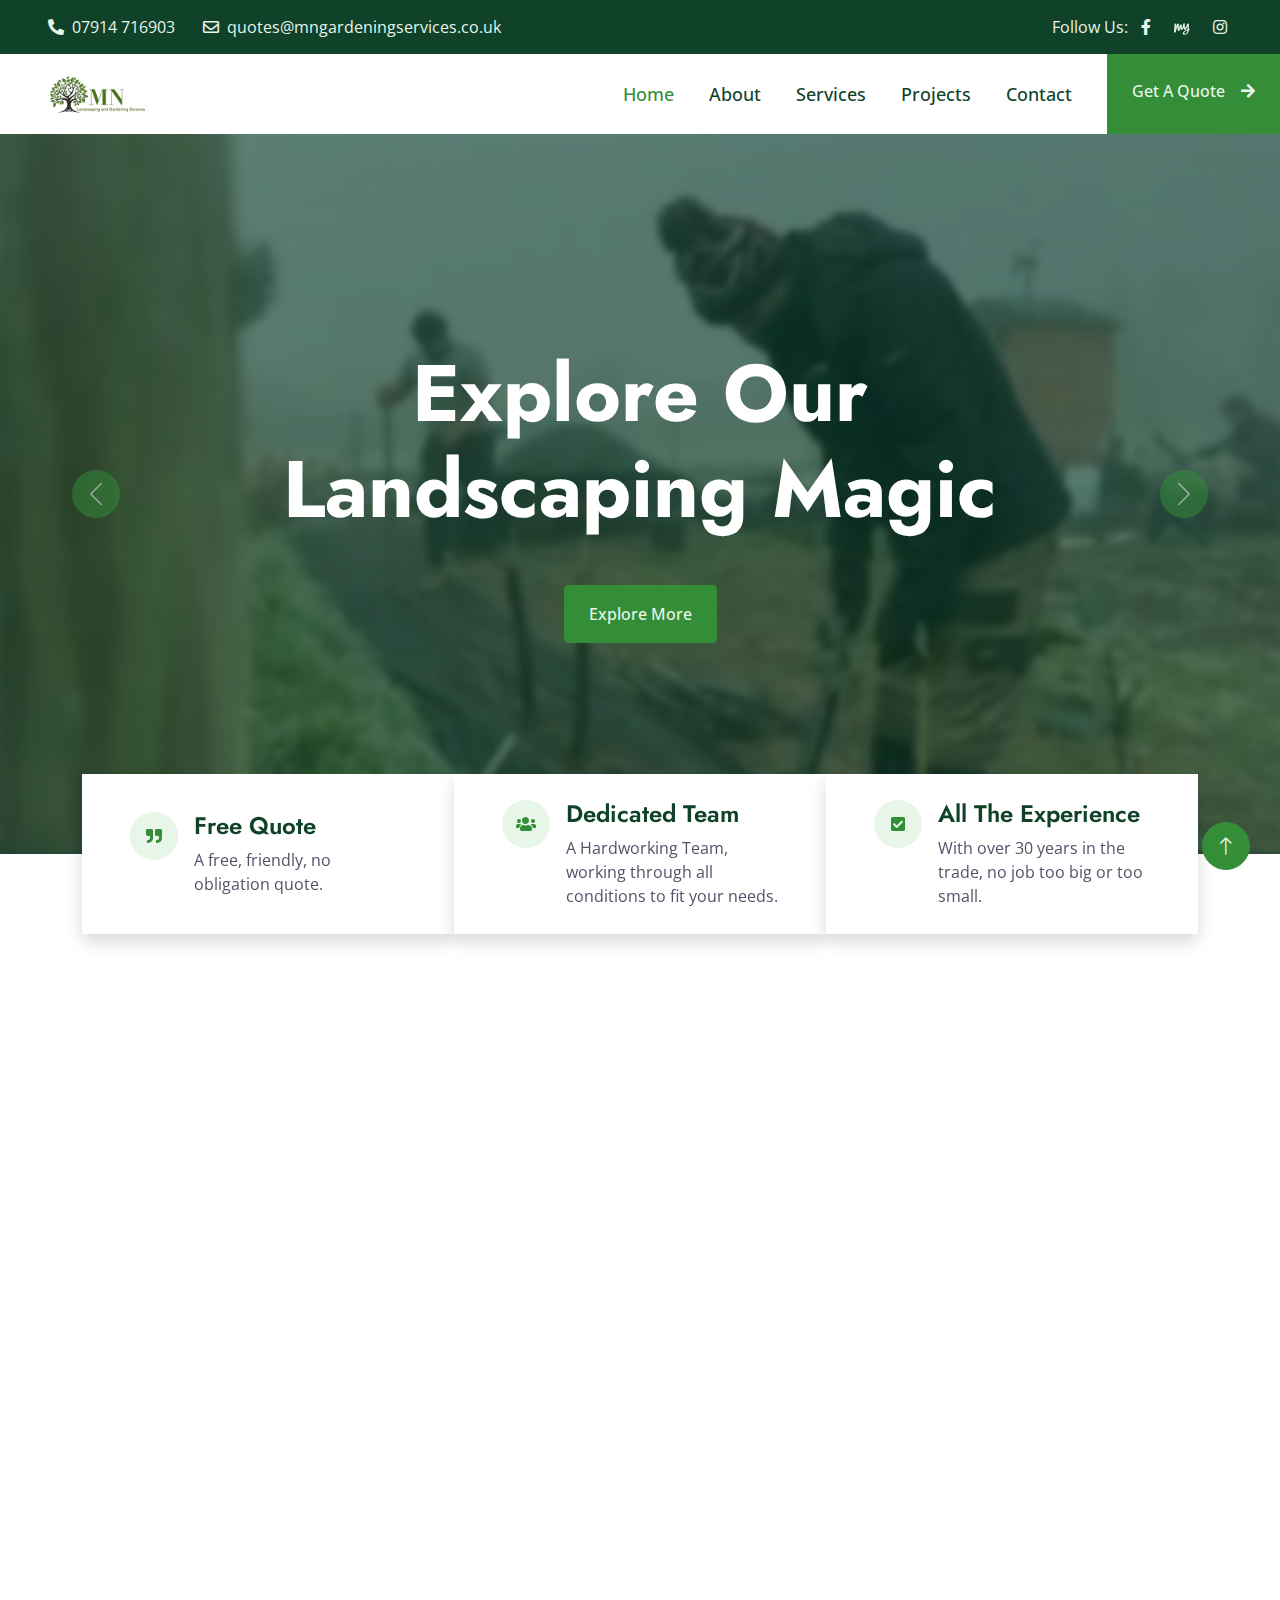
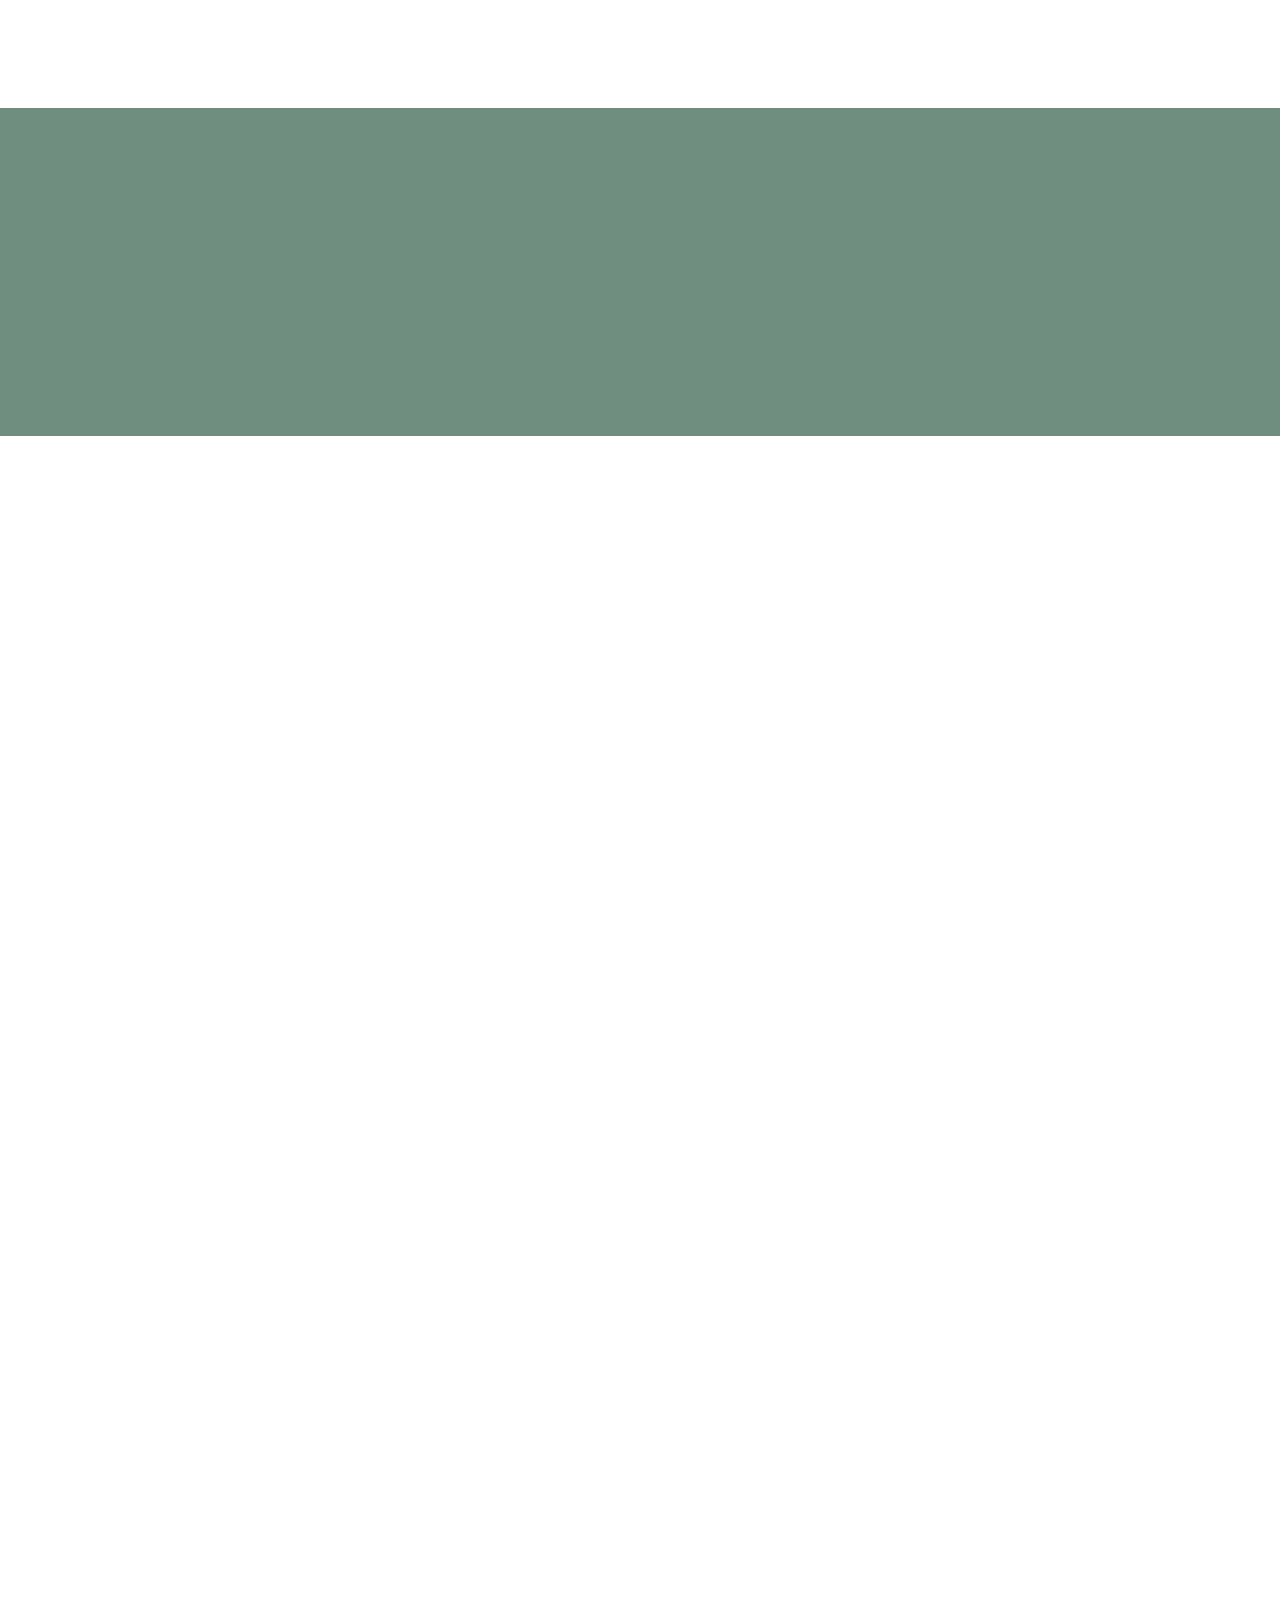
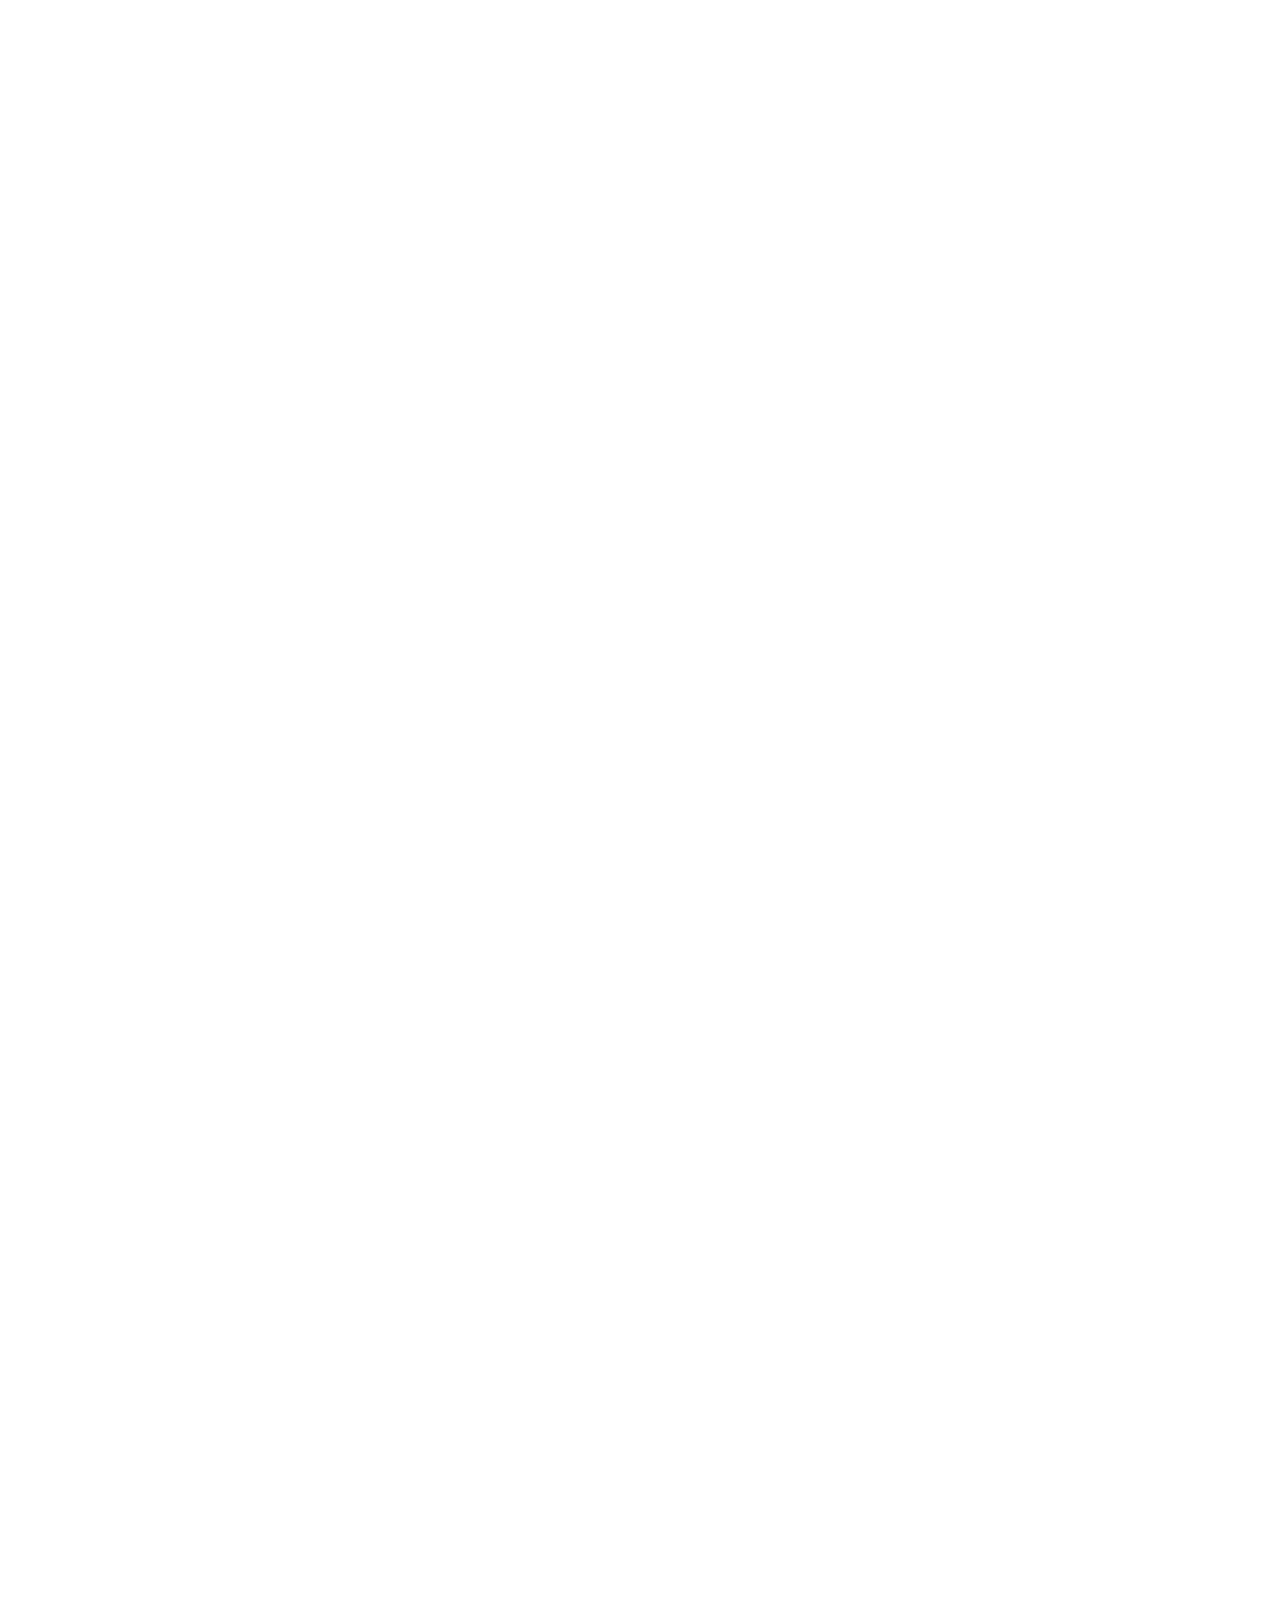
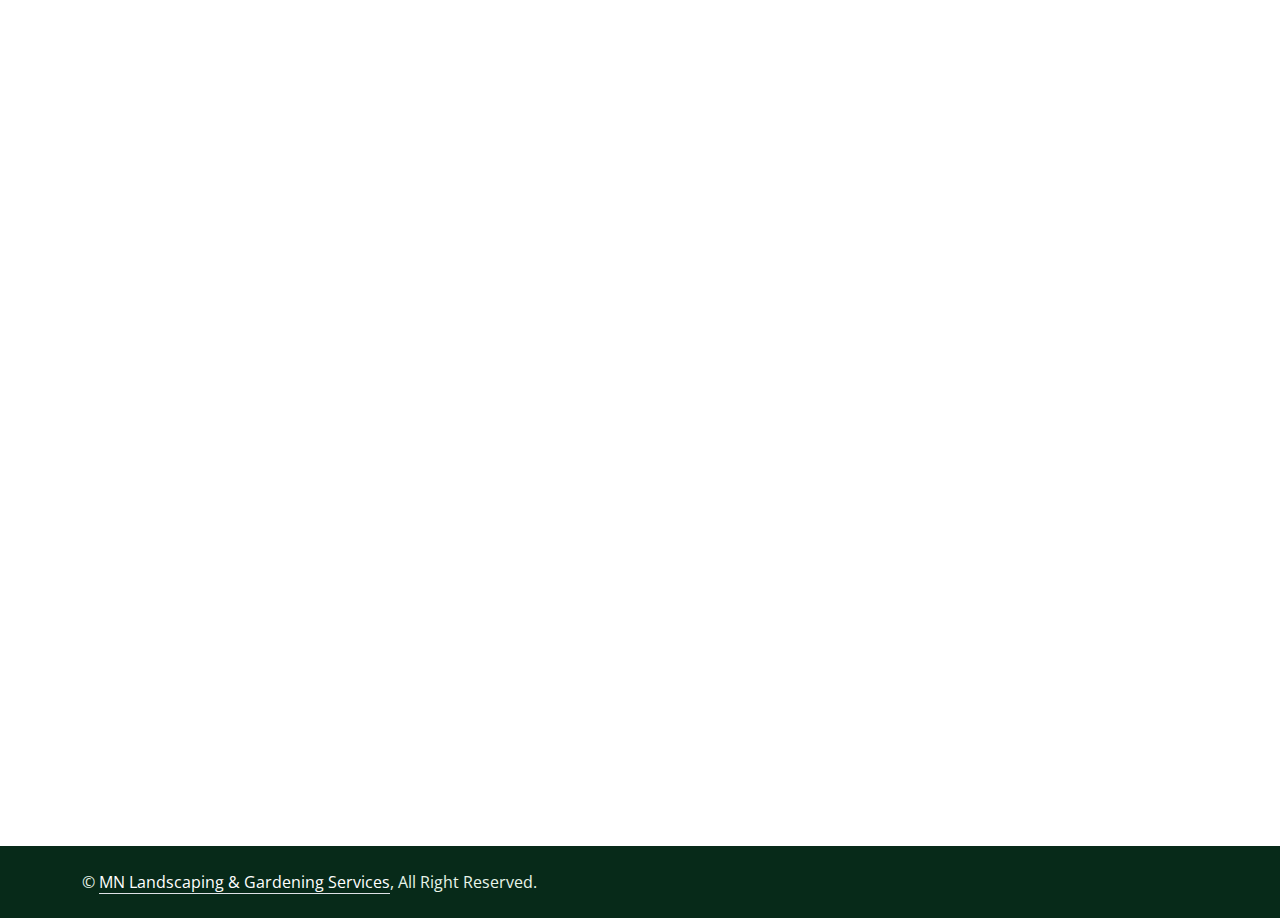
<file: index.html>
<!DOCTYPE html>
<html lang="en">

<head>
    <meta charset="utf-8">
    <title>MN Gardening</title>
    <meta content="width=device-width, initial-scale=1.0" name="viewport">
    <meta content="" name="keywords">
    <meta content="" name="description">

    <!-- Favicon -->
    <link href="img/favicon.ico" rel="icon">

    <!-- Google Web Fonts -->
    <link rel="preconnect" href="https://fonts.googleapis.com">
    <link rel="preconnect" href="https://fonts.gstatic.com" crossorigin>
    <link href="https://fonts.googleapis.com/css2?family=Jost:wght@500;600;700&family=Open+Sans:wght@400;500&display=swap" rel="stylesheet">  

    <!-- Icon Font Stylesheet -->
    <link href="https://cdnjs.cloudflare.com/ajax/libs/font-awesome/5.10.0/css/all.min.css" rel="stylesheet">
    <link href="https://cdn.jsdelivr.net/npm/bootstrap-icons@1.4.1/font/bootstrap-icons.css" rel="stylesheet">

    <!-- Libraries Stylesheet -->
    <link href="lib/animate/animate.min.css" rel="stylesheet">
    <link href="lib/owlcarousel/assets/owl.carousel.min.css" rel="stylesheet">
    <link href="lib/lightbox/css/lightbox.min.css" rel="stylesheet">

    <!-- Customized Bootstrap Stylesheet -->
    <link href="css/bootstrap.min.css" rel="stylesheet">

    <!-- Template Stylesheet -->
    <link href="css/style.css" rel="stylesheet">
</head>

<body>
    <!-- Spinner Start -->
    <div id="spinner" class="show bg-white position-fixed translate-middle w-100 vh-100 top-50 start-50 d-flex align-items-center justify-content-center">
        <div class="spinner-border text-primary" role="status" style="width: 3rem; height: 3rem;"></div>
    </div>
    <!-- Spinner End -->


    <!-- Topbar Start -->
    <div class="container-fluid bg-dark text-light px-0 py-2">
        <div class="row gx-0 d-none d-lg-flex">
            <div class="col-lg-7 px-5 text-start">
                <div class="h-100 d-inline-flex align-items-center me-4">
                    <span class="fa fa-phone-alt me-2"></span>
                    <span>07914 716903</span>
                </div>
                <div class="h-100 d-inline-flex align-items-center">
                    <span class="far fa-envelope me-2"></span>
                    <span>quotes@mngardeningservices.co.uk</span>
                </div>
            </div>
            <div class="col-lg-5 px-5 text-end">
                <div class="h-100 d-inline-flex align-items-center mx-n2">
                    <span>Follow Us:</span>
                    <a class="btn btn-link text-light" href="https://www.facebook.com/profile.php?id=100090600534468"><i class="fab fa-facebook-f"></i></a>
                    <a class="custombtn" href="https://www.mybuilder.com/profile/view/mn_landscaping_and_gardening_services"><img src="img/icon/mybuilder.png" ></a>
                    <a class="btn btn-link text-light" href="https://www.instagram.com/mn_landscapinggardening?igsh=aWc1aXcyc3dtcWZ4"><i class="fab fa-instagram"></i></a>
                </div>
            </div>
        </div>
    </div>
    <!-- Topbar End -->


    <!-- Navbar Start -->
    <nav class="navbar navbar-expand-lg bg-white navbar-light sticky-top p-0">
        <a href="index.html" class="navbar-brand d-flex align-items-center px-4 px-lg-5">
            <img class="navbar-logo" src="img/mnwebmain.jpg" alt="Image">
        </a>
        <button type="button" class="navbar-toggler me-4" data-bs-toggle="collapse" data-bs-target="#navbarCollapse">
            <span class="navbar-toggler-icon"></span>
        </button>
        <div class="collapse navbar-collapse" id="navbarCollapse">
            <div class="navbar-nav ms-auto p-4 p-lg-0">
                <a href="index.html" class="nav-item nav-link active">Home</a>
                <a href="about.html" class="nav-item nav-link">About</a>
                <a href="service.html" class="nav-item nav-link">Services</a>
                <a href="project.html" class="nav-item nav-link">Projects</a>
                <a href="contact.html" class="nav-item nav-link">Contact</a>
            </div>
            <a href="" class="btn btn-primary py-4 px-lg-4 rounded-0 d-none d-lg-block">Get A Quote<i class="fa fa-arrow-right ms-3"></i></a>
        </div>
    </nav>
    <!-- Navbar End -->


    <!-- Carousel Start -->
    <div class="container-fluid p-0 wow fadeIn" data-wow-delay="0.1s">
        <div id="header-carousel" class="carousel slide" data-bs-ride="carousel">
            <div class="carousel-inner">
                <div class="carousel-item active">
                    <img class="w-100" src="img/magicwork.jpg" alt="Image">
                    <div class="carousel-caption">
                        <div class="container">
                            <div class="row justify-content-center">
                                <div class="col-lg-8">
                                    <h1 class="display-1 text-white mb-5 animated slideInDown">Explore Our Landscaping Magic</h1>
                                    <a href="" class="btn btn-primary py-sm-3 px-sm-4">Explore More</a>
                                </div>
                            </div>
                        </div>
                    </div>
                </div>
                <div class="carousel-item">
                    <img class="w-100" src="img/tothelastdetail.jpg" alt="Image">
                    <div class="carousel-caption">
                        <div class="container">
                            <div class="row justify-content-center">
                                <div class="col-lg-7">
                                    <h1 class="display-1 text-white mb-5 animated slideInDown">Transform Your Outdoor Space Today</h1>
                                    <a href="" class="btn btn-primary py-sm-3 px-sm-4">Explore More</a>
                                </div>
                            </div>
                        </div>
                    </div>
                </div>
            </div>
            <button class="carousel-control-prev" type="button" data-bs-target="#header-carousel"
                data-bs-slide="prev">
                <span class="carousel-control-prev-icon" aria-hidden="true"></span>
                <span class="visually-hidden">Previous</span>
            </button>
            <button class="carousel-control-next" type="button" data-bs-target="#header-carousel"
                data-bs-slide="next">
                <span class="carousel-control-next-icon" aria-hidden="true"></span>
                <span class="visually-hidden">Next</span>
            </button>
        </div>
    </div>
    <!-- Carousel End -->


    <!-- Top Feature Start -->
    <div class="container-fluid top-feature py-5 pt-lg-0">
        <div class="container py-5 pt-lg-0">
            <div class="row gx-0">
                <div class="col-lg-4 wow fadeIn" data-wow-delay="0.1s">
                    <div class="bg-white shadow d-flex align-items-center h-100 px-5" style="min-height: 160px;">
                        <div class="d-flex">
                            <div class="flex-shrink-0 btn-lg-square rounded-circle bg-light">
                                <i class="fa fa-quote-right text-primary"></i>
                            </div>
                            <div class="ps-3">
                                <h4>Free Quote</h4>
                                <span>A free, friendly, no obligation quote.</span>
                            </div>
                        </div>
                    </div>
                </div>
                <div class="col-lg-4 wow fadeIn" data-wow-delay="0.3s">
                    <div class="bg-white shadow d-flex align-items-center h-100 px-5" style="min-height: 160px;">
                        <div class="d-flex">
                            <div class="flex-shrink-0 btn-lg-square rounded-circle bg-light">
                                <i class="fa fa-users text-primary"></i>
                            </div>
                            <div class="ps-3">
                                <h4>Dedicated Team</h4>
                                <span>A Hardworking Team, working through all conditions to fit your needs.</span>
                            </div>
                        </div>
                    </div>
                </div>
                <div class="col-lg-4 wow fadeIn" data-wow-delay="0.5s">
                    <div class="bg-white shadow d-flex align-items-center h-100 px-5" style="min-height: 160px;">
                        <div class="d-flex">
                            <div class="flex-shrink-0 btn-lg-square rounded-circle bg-light">
                                <i class="fa fa-check-square text-primary"></i>
                            </div>
                            <div class="ps-3">
                                <h4>All The Experience</h4>
                                <span>With over 30 years in the trade, no job too big or too small.</span>
                            </div>
                        </div>
                    </div>
                </div>
            </div>
        </div>
    </div>
    <!-- Top Feature End -->


    <!-- About Start -->
    <div class="container-xxl py-5">
        <div class="container">
            <div class="row g-5 align-items-end">
                <div class="col-lg-3 col-md-5 wow fadeInUp" data-wow-delay="0.1s">
                    <img class="img-fluid rounded" data-wow-delay="0.1s" src="img/sheep.jpg">
                </div>
                <div class="col-lg-6 col-md-7 wow fadeInUp" data-wow-delay="0.3s">
                    <h1 class="display-1 text-primary mb-0">30</h1>
                    <p class="text-primary mb-4">Years of Experience</p>
                    <h1 class="display-5 mb-4">Cultivating Garden Excellence</h1>
                    <p class="mb-4">We boast three decades of unparalleled experience in curating breathtaking garden landscapes. Our dedication to excellence is unmatched as we specialize in transforming outdoor spaces into captivating masterpieces.</p>
                    <a class="btn btn-primary py-3 px-4" href="">Explore More</a>
                </div>
                <div class="col-lg-3 col-md-12 wow fadeInUp" data-wow-delay="0.5s">
                    <div class="row g-5">
                        <div class="col-12 col-sm-6 col-lg-12">
                            <div class="border-start ps-4">
                                <i class="fa fa-plus-square fa-3x text-primary mb-3"></i>
                                <h4 class="mb-3">Quality Work</h4>
                                <span>Our commitment to excellence ensures that all work is completed to the highest standards, guaranteeing utmost customer satisfaction.</span>
                            </div>
                        </div>
                        <div class="col-12 col-sm-6 col-lg-12">
                            <div class="border-start ps-4">
                                <i class="fa fa-plus-square fa-3x text-primary mb-3"></i>
                                <h4 class="mb-3">Guaranteed Services</h4>
                                <span>Come rain or shine, our guaranteed services always deliver excellence, regardless of the conditions.</span>
                            </div>
                        </div>
                    </div>
                </div>
            </div>
        </div>
    </div>
    <!-- About End -->


    <!-- Facts Start -->
    <div class="container-fluid facts my-5 py-5" data-parallax="scroll" data-image-src="img/gardenschanged.jpg">
        <div class="container py-5">
            <div class="row g-5">
                <div class="col-sm-6 col-lg-3 text-center wow fadeIn" data-wow-delay="0.1s">
                    <h1 class="display-4 text-white" data-toggle="counter-up">138</h1>
                    <span class="fs-5 fw-semi-bold text-light">Happy Clients</span>
                </div>
                <div class="col-sm-6 col-lg-3 text-center wow fadeIn" data-wow-delay="0.3s">
                    <h1 class="display-4 text-white" data-toggle="counter-up">138</h1>
                    <span class="fs-5 fw-semi-bold text-light">Projects Successfully Completed</span>
                </div>
                <div class="col-sm-6 col-lg-3 text-center wow fadeIn" data-wow-delay="0.5s">
                    <h1 class="display-4 text-white" data-toggle="counter-up">138</h1>
                    <span class="fs-5 fw-semi-bold text-light">Remarkable Milestones Attained</span>
                </div>
                <div class="col-sm-6 col-lg-3 text-center wow fadeIn" data-wow-delay="0.7s">
                    <h1 class="display-4 text-white" data-toggle="counter-up">138</h1>
                    <span class="fs-5 fw-semi-bold text-light">Smiles Inspired</span>
                </div>
            </div>
        </div>
    </div>
    <!-- Facts End -->


    <!-- Features Start -->
    <div class="container-xxl py-5">
        <div class="container">
            <div class="row g-5 align-items-center">
                <div class="col-lg-6 wow fadeInUp" data-wow-delay="0.1s">
                    <p class="fs-5 fw-bold text-primary">Why Choose Us?</p>
                    <h1 class="display-5 mb-4">Here's Why!</h1>
                    <p class="mb-4">Behind every successful project is a team of passionate individuals dedicated to bringing your vision to life. With expertise, creativity, and unwavering commitment, our team is here to make your dreams a reality.</p>
                    <a class="btn btn-primary py-3 px-4" href="">Explore More</a>
                </div>
                <div class="col-lg-6">
                    <div class="row g-4 align-items-center">
                        <div class="col-md-6">
                            <div class="row g-4">
                                <div class="col-12 wow fadeIn" data-wow-delay="0.3s">
                                    <div class="text-center rounded py-5 px-4" style="box-shadow: 0 0 45px rgba(0,0,0,.08);">
                                        <div class="btn-square bg-light rounded-circle mx-auto mb-4" style="width: 90px; height: 90px;">
                                            <i class="fa fa-check fa-3x text-primary"></i>
                                        </div>
                                        <h4 class="mb-0">100% Satisfaction</h4>
                                    </div>
                                </div>
                                <div class="col-12 wow fadeIn" data-wow-delay="0.5s">
                                    <div class="text-center rounded py-5 px-4" style="box-shadow: 0 0 45px rgba(0,0,0,.08);">
                                        <div class="btn-square bg-light rounded-circle mx-auto mb-4" style="width: 90px; height: 90px;">
                                            <i class="fa fa-users fa-3x text-primary"></i>
                                        </div>
                                        <h4 class="mb-0">Dedicated Team</h4>
                                    </div>
                                </div>
                            </div>
                        </div>
                        <div class="col-md-6 wow fadeIn" data-wow-delay="0.7s">
                            <div class="text-center rounded py-5 px-4" style="box-shadow: 0 0 45px rgba(0,0,0,.08);">
                                <div class="btn-square bg-light rounded-circle mx-auto mb-4" style="width: 90px; height: 90px;">
                                    <i class="fa fa-tools fa-3x text-primary"></i>
                                </div>
                                <h4 class="mb-0">Modern Equipment</h4>
                            </div>
                        </div>
                    </div>
                </div>
            </div>
        </div>
    </div>
    <!-- Features End -->


    <!-- Service Start -->
    <div class="container-xxl py-5">
        <div class="container">
            <div class="text-center mx-auto wow fadeInUp" data-wow-delay="0.1s" style="max-width: 500px;">
                <p class="fs-5 fw-bold text-primary">Our Services</p>
                <h1 class="display-5 mb-5">What We Can Offer To You</h1>
            </div>
            <div class="row g-4">
                <div class="col-lg-4 col-md-6 wow fadeInUp" data-wow-delay="0.1s">
                    <div class="service-item rounded d-flex h-100">
                        <div class="service-img rounded">
                            <img class="img-fluid" src="img/landscaping.jpg" alt="">
                        </div>
                        <div class="service-text rounded p-5">
                            <div class="btn-square rounded-circle mx-auto mb-3">
                                <img class="img-fluid" src="img/icon/icon-3.png" alt="Icon">
                            </div>
                            <h4 class="mb-3">Landscaping</h4>
                            <p class="mb-4"> Elevating Outdoor Spaces with Precision and Elegance.</p>
                        </div>
                    </div>
                </div>
                <div class="col-lg-4 col-md-6 wow fadeInUp" data-wow-delay="0.3s">
                    <div class="service-item rounded d-flex h-100">
                        <div class="service-img rounded">
                            <img class="img-fluid" src="img/pruning.jpg" alt="">
                        </div>
                        <div class="service-text rounded p-5">
                            <div class="btn-square rounded-circle mx-auto mb-3">
                                <img class="img-fluid" src="img/icon/icon-6.png" alt="Icon">
                            </div>
                            <h4 class="mb-3">Pruning plants</h4>
                            <p class="mb-4">Plant Pruning enhances plant vitality and aesthetics with expert precision, tailored to your specific requirements.</p>
                        </div>
                    </div>
                </div>
                <div class="col-lg-4 col-md-6 wow fadeInUp" data-wow-delay="0.5s">
                    <div class="service-item rounded d-flex h-100">
                        <div class="service-img rounded">
                            <img class="img-fluid" src="img/Chemical.jpg" alt="">
                        </div>
                        <div class="service-text rounded p-5">
                            <div class="btn-square rounded-circle mx-auto mb-3">
                                <img class="img-fluid" src="img/icon/icon-5.png" alt="Icon">
                            </div>
                            <h4 class="mb-3">Chemical Application</h4>
                            <p class="mb-4">Utilizing cutting-edge techniques and industry-leading expertise, our advanced chemical application services ensure superior results, tailored precisely to your needs. PA1 & PA6 Certified.</p>
                        </div>
                    </div>
                </div>
                <div class="col-lg-4 col-md-6 wow fadeInUp" data-wow-delay="0.1s">
                    <div class="service-item rounded d-flex h-100">
                        <div class="service-img rounded">
                            <img class="img-fluid" src="img/gardenmaintain.jpg" alt="">
                        </div>
                        <div class="service-text rounded p-5">
                            <div class="btn-square rounded-circle mx-auto mb-3">
                                <img class="img-fluid" src="img/icon/icon-4.png" alt="Icon">
                            </div>
                            <h4 class="mb-3">Garden Maintenance </h4>
                            <p class="mb-4">Expert garden care services for a lush, well-maintained outdoor space. From mowing to planting, we make your garden shine.</p>
                        </div>
                    </div>
                </div>
                <div class="col-lg-4 col-md-6 wow fadeInUp" data-wow-delay="0.3s">
                    <div class="service-item rounded d-flex h-100">
                        <div class="service-img rounded">
                            <img class="img-fluid" src="img/cleanup.jpg" alt="">
                        </div>
                        <div class="service-text rounded p-5">
                            <div class="btn-square rounded-circle mx-auto mb-3">
                                <img class="img-fluid" src="img/icon/icon-8.png" alt="Icon">
                            </div>
                            <h4 class="mb-3">Rubbish Removal</h4>
                            <p class="mb-4">Efficient rubbish removal for a clutter-free environment. Leave the cleanup to us.</p>
                        </div>
                    </div>
                </div>
                <div class="col-lg-4 col-md-6 wow fadeInUp" data-wow-delay="0.5s">
                    <div class="service-item rounded d-flex h-100">
                        <div class="service-img rounded">
                            <img class="img-fluid" src="img/structural.jpg" alt="">
                        </div>
                        <div class="service-text rounded p-5">
                            <div class="btn-square rounded-circle mx-auto mb-3">
                                <img class="img-fluid" src="img/icon/icon-2.png" alt="Icon">
                            </div>
                            <h4 class="mb-3">Structural Landscaping</h4>
                            <p class="mb-4">Structural landscaping involves the design and construction of permanent features in outdoor spaces, such as pathways, retaining walls, and patios, to enhance functionality and aesthetics.</p>
                        </div>
                    </div>
                </div>
            </div>
        </div>
    </div>
    <!-- Service End -->


    <!-- Projects Start -->
    <div class="container-xxl py-5">
        <div class="container">
            <div class="text-center mx-auto wow fadeInUp" data-wow-delay="0.1s" style="max-width: 500px;">
                <p class="fs-5 fw-bold text-primary">Our Projects</p>
                <h1 class="display-5 mb-5">Some Of Our Work</h1>
            </div>
            <div class="row wow fadeInUp" data-wow-delay="0.3s">
                <div class="col-12 text-center">
                    <ul class="list-inline rounded mb-5" id="portfolio-flters">
                        <li class="mx-2 active" data-filter="*">All</li>
                    </ul>
                </div>
            </div>
            <div class="row g-4 portfolio-container">
                <div class="col-lg-4 col-md-6 portfolio-item first wow fadeInUp" data-wow-delay="0.1s">
                    <div class="portfolio-inner rounded">
                        <img class="img-fluid" src="img/landscapingdemo.jpg" alt="">
                        <div class="portfolio-text">
                            <h4 class="text-white mb-4">Landscaping</h4>
                            <div class="d-flex">
                                <a class="btn btn-lg-square rounded-circle mx-2" href="img/landscapingdemo.jpg" data-lightbox="portfolio"><i class="fa fa-eye"></i></a>
                                <a class="btn btn-lg-square rounded-circle mx-2" href=""><i class="fa fa-link"></i></a>
                            </div>
                        </div>
                    </div>
                </div>
                <div class="col-lg-4 col-md-6 portfolio-item second wow fadeInUp" data-wow-delay="0.3s">
                    <div class="portfolio-inner rounded">
                        <img class="img-fluid" src="img/pruningdemo.jpg" alt="">
                        <div class="portfolio-text">
                            <h4 class="text-white mb-4">Pruning plants</h4>
                            <div class="d-flex">
                                <a class="btn btn-lg-square rounded-circle mx-2" href="img/pruningdemo.jpg" data-lightbox="portfolio"><i class="fa fa-eye"></i></a>
                                <a class="btn btn-lg-square rounded-circle mx-2" href=""><i class="fa fa-link"></i></a>
                            </div>
                        </div>
                    </div>
                </div>
                <div class="col-lg-4 col-md-6 portfolio-item first wow fadeInUp" data-wow-delay="0.5s">
                    <div class="portfolio-inner rounded">
                        <img class="img-fluid" src="img/Chemical.jpg" alt="">
                        <div class="portfolio-text">
                            <h4 class="text-white mb-4">Chemical Application</h4>
                            <div class="d-flex">
                                <a class="btn btn-lg-square rounded-circle mx-2" href="img/Chemical.jpg" data-lightbox="portfolio"><i class="fa fa-eye"></i></a>
                                <a class="btn btn-lg-square rounded-circle mx-2" href=""><i class="fa fa-link"></i></a>
                            </div>
                        </div>
                    </div>
                </div>
                <div class="col-lg-4 col-md-6 portfolio-item second wow fadeInUp" data-wow-delay="0.1s">
                    <div class="portfolio-inner rounded">
                        <img class="img-fluid" src="img/gardenmaintain.jpg" alt="">
                        <div class="portfolio-text">
                            <h4 class="text-white mb-4">Garden Maintenance</h4>
                            <div class="d-flex">
                                <a class="btn btn-lg-square rounded-circle mx-2" href="img/gardenmaintain.jpg" data-lightbox="portfolio"><i class="fa fa-eye"></i></a>
                                <a class="btn btn-lg-square rounded-circle mx-2" href=""><i class="fa fa-link"></i></a>
                            </div>
                        </div>
                    </div>
                </div>
                <div class="col-lg-4 col-md-6 portfolio-item first wow fadeInUp" data-wow-delay="0.3s">
                    <div class="portfolio-inner rounded">
                        <img class="img-fluid" src="img/clearance.jpg" alt="">
                        <div class="portfolio-text">
                            <h4 class="text-white mb-4">Rubbish Removal</h4>
                            <div class="d-flex">
                                <a class="btn btn-lg-square rounded-circle mx-2" href="img/clearance.jpg" data-lightbox="portfolio"><i class="fa fa-eye"></i></a>
                                <a class="btn btn-lg-square rounded-circle mx-2" href=""><i class="fa fa-link"></i></a>
                            </div>
                        </div>
                    </div>
                </div>
                <div class="col-lg-4 col-md-6 portfolio-item second wow fadeInUp" data-wow-delay="0.5s">
                    <div class="portfolio-inner rounded">
                        <img class="img-fluid" src="img/structural.jpg" alt="">
                        <div class="portfolio-text">
                            <h4 class="text-white mb-4">Structural Landscaping</h4>
                            <div class="d-flex">
                                <a class="btn btn-lg-square rounded-circle mx-2" href="img/structural.jpg" data-lightbox="portfolio"><i class="fa fa-eye"></i></a>
                                <a class="btn btn-lg-square rounded-circle mx-2" href=""><i class="fa fa-link"></i></a>
                            </div>
                        </div>
                    </div>
                </div>
            </div>
        </div>
    </div>
    <!-- Projects End -->


    <!-- Team Start -->
    <!-- Team End -->


    <!-- Testimonial Start -->
    <div class="container-xxl py-5">
        <div class="container">
            <div class="row g-5">
                <div class="col-lg-5 wow fadeInUp" data-wow-delay="0.1s">
                    <p class="fs-5 fw-bold text-primary">Testimonials</p>
                    <h1 class="display-5 mb-5">What Our Clients Say About Us</h1>
                </div>
                <div class="col-lg-7 wow fadeInUp" data-wow-delay="0.5s">
                    <div class="owl-carousel testimonial-carousel">
                        <div class="testimonial-item">
                            <h4>Small garden clear up</h4>
                            <p class="fs-5">Great work by Mike and his team ! Clean on time and professional thanks Mike !</p>
                            <h4>alex57574_77 - 14th Feb, 2024</h4>
                            <span>MyBuilder</span>
                        </div>
                        <div class="testimonial-item">
                            <h4>Replace a Fence Post</h4>
                            <p class="fs-5">Michael arrived on time & quickly removed the rotten post and replaced with a new one. Very reasonable price and very friendly.</p>
                            <h4>rocket789 - 7th Feb, 2024</h4>
                            <span>MyBuilder</span>
                        </div>
                        <div class="testimonial-item">
                            <h4>Repairing fence</h4>
                            <p class="fs-5">Fantastic job! Really quick fix and didn’t charge an arm and a leg for the service! Very friendly and informative! Will 110% be getting Michael back to complete the remaining fences!</p>
                            <h4>ellen53706 - 5th Jan, 2024</h4>
                            <span>MyBuilder</span>
                        </div>
                        <div class="testimonial-item">
                            <h4>New Pedestrian Gate and Surrounding wooden Frame</h4>
                            <p class="fs-5">All round great job. Prompt, reasonable quote and good quality of work carried out. Happy customer :)</p>
                            <h4>adam24562 - 10th Nov, 2023</h4>
                            <span>MyBuilder</span>
                        </div>
                    </div>
                </div>
            </div>
        </div>
    </div>
    <!-- Testimonial End -->


    <!-- Footer Start -->
    <div class="container-fluid bg-dark text-light footer mt-5 py-5 wow fadeIn" data-wow-delay="0.1s">
        <div class="container py-5">
            <div class="row g-5">
                <div class="col-lg-3 col-md-6">
                    <div class="d-flex pt-2">
                        <a class="btn btn-square btn-outline-light rounded-circle me-2" href=""><img src="img/icon/mybuilder.png" ></a></a>
                        <a class="btn btn-square btn-outline-light rounded-circle me-2" href=""><i class="fab fa-facebook-f"></i></a>
                        <a class="btn btn-square btn-outline-light rounded-circle me-2" href=""><i class="fab fa-instagram"></i></a>
                    </div>
                </div>
            </div>
        </div>
    </div>
    <!-- Footer End -->


    <!-- Copyright Start -->
    <div class="container-fluid copyright py-4">
        <div class="container">
            <div class="row">
                <div class="col-md-6 text-center text-md-start mb-3 mb-md-0">
                    &copy; <a class="border-bottom" href="#">MN Landscaping & Gardening Services</a>, All Right Reserved.
                </div>
            </div>
        </div>
    </div>
    <!-- Copyright End -->


    <!-- Back to Top -->
    <a href="#" class="btn btn-lg btn-primary btn-lg-square rounded-circle back-to-top"><i class="bi bi-arrow-up"></i></a>


    <!-- JavaScript Libraries -->
    <script src="https://code.jquery.com/jquery-3.4.1.min.js"></script>
    <script src="https://cdn.jsdelivr.net/npm/bootstrap@5.0.0/dist/js/bootstrap.bundle.min.js"></script>
    <script src="lib/wow/wow.min.js"></script>
    <script src="lib/easing/easing.min.js"></script>
    <script src="lib/waypoints/waypoints.min.js"></script>
    <script src="lib/owlcarousel/owl.carousel.min.js"></script>
    <script src="lib/counterup/counterup.min.js"></script>
    <script src="lib/parallax/parallax.min.js"></script>
    <script src="lib/isotope/isotope.pkgd.min.js"></script>
    <script src="lib/lightbox/js/lightbox.min.js"></script>

    <!-- Template Javascript -->
    <script src="js/main.js"></script>
</body>

</html>
</file>
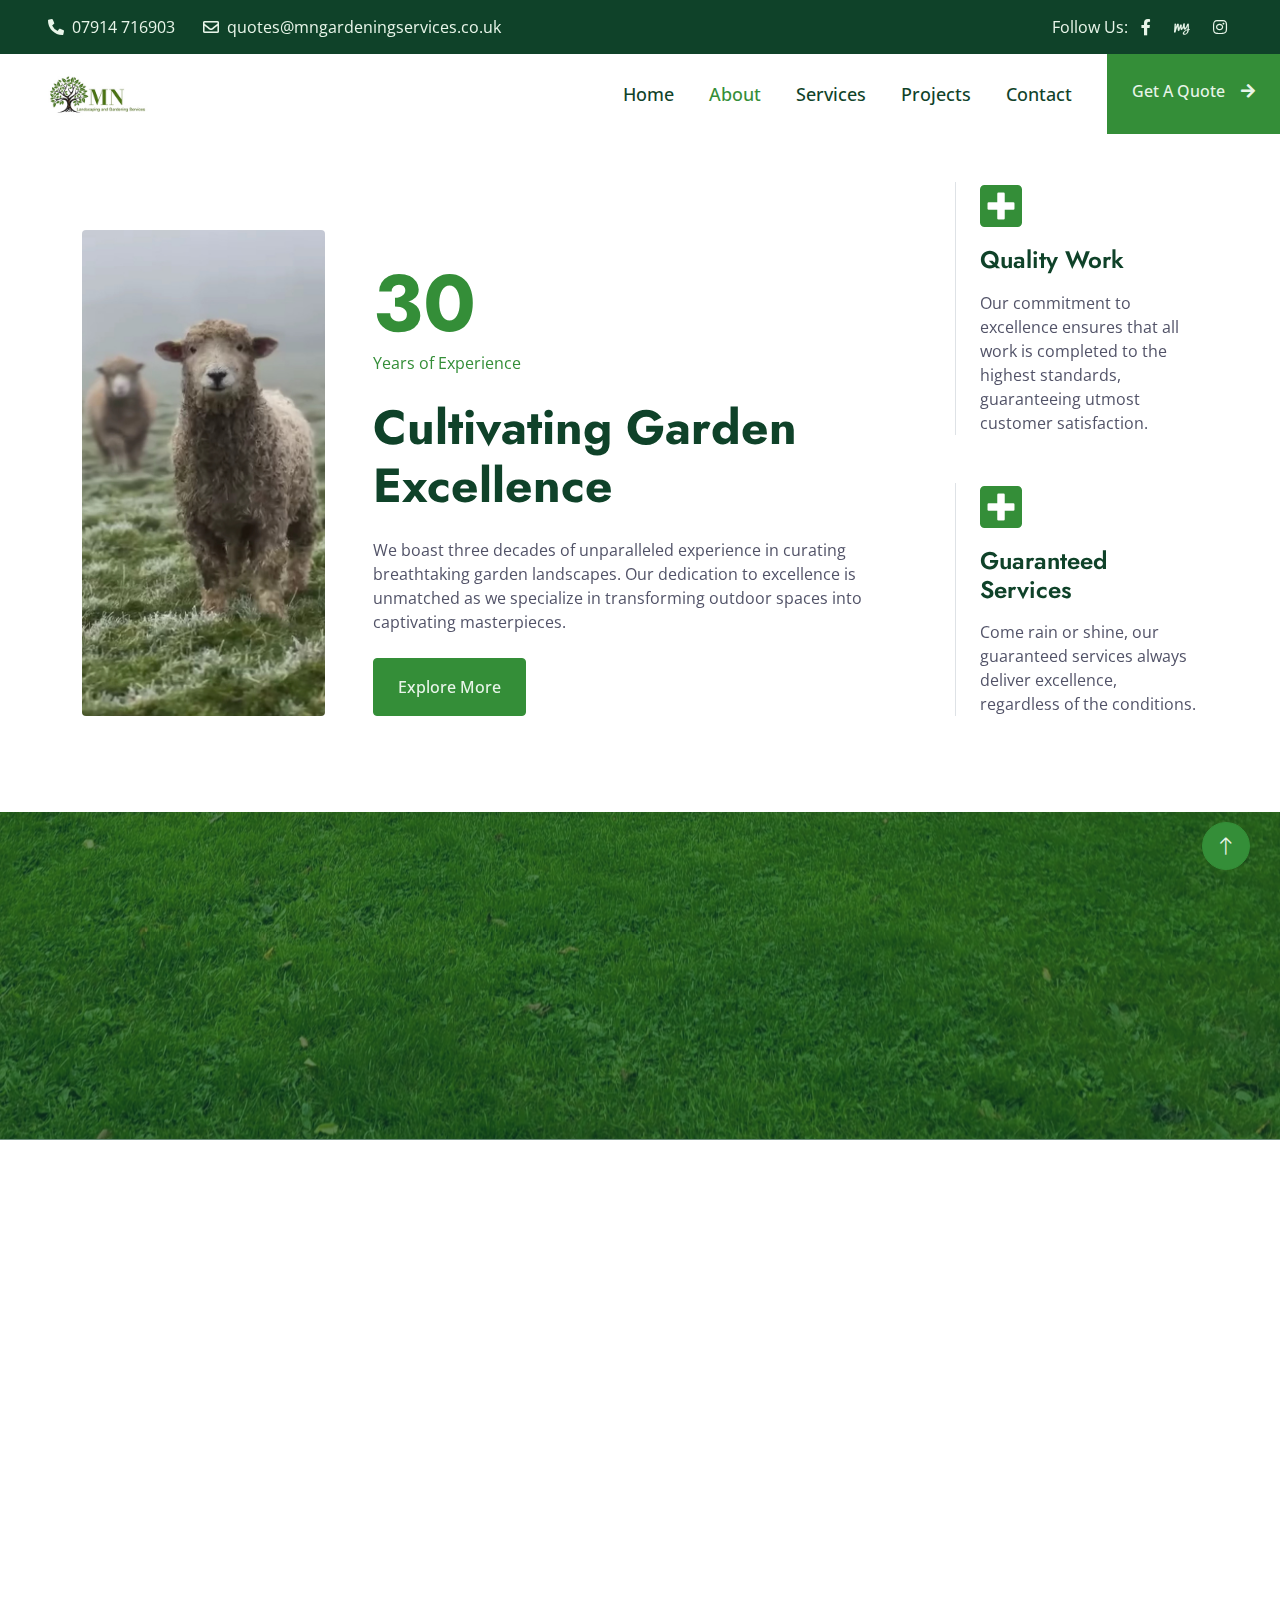
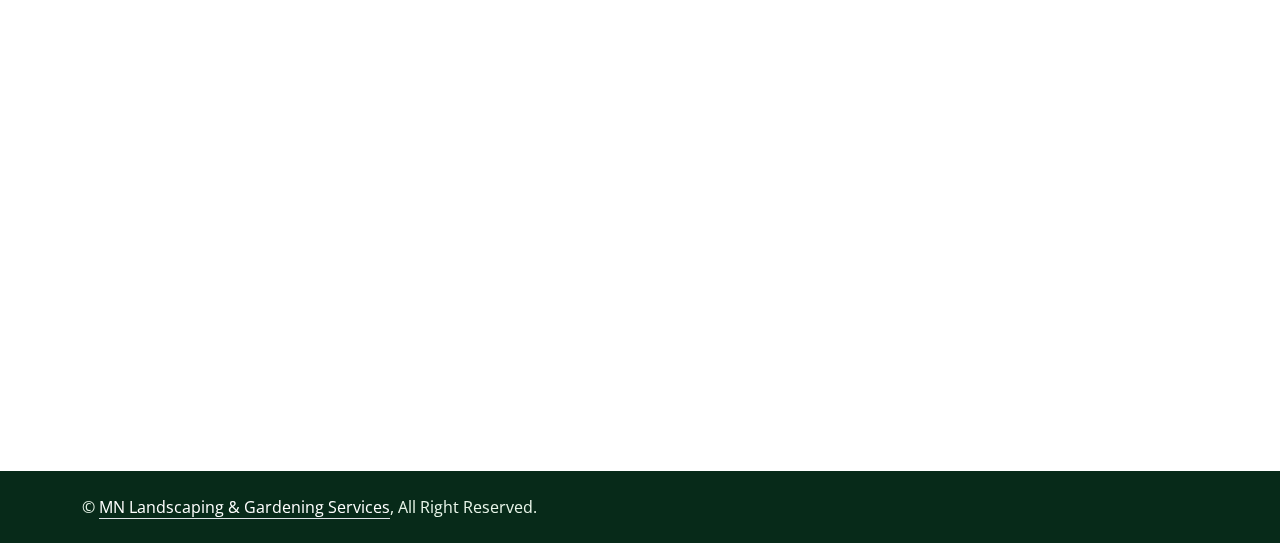
<file: about.html>
<!DOCTYPE html>
<html lang="en">

<head>
    <meta charset="utf-8">
    <title>MN Gardening</title>
    <meta content="width=device-width, initial-scale=1.0" name="viewport">
    <meta content="" name="keywords">
    <meta content="" name="description">

    <!-- Favicon -->
    <link href="img/favicon.ico" rel="icon">

    <!-- Google Web Fonts -->
    <link rel="preconnect" href="https://fonts.googleapis.com">
    <link rel="preconnect" href="https://fonts.gstatic.com" crossorigin>
    <link href="https://fonts.googleapis.com/css2?family=Jost:wght@500;600;700&family=Open+Sans:wght@400;500&display=swap" rel="stylesheet">  

    <!-- Icon Font Stylesheet -->
    <link href="https://cdnjs.cloudflare.com/ajax/libs/font-awesome/5.10.0/css/all.min.css" rel="stylesheet">
    <link href="https://cdn.jsdelivr.net/npm/bootstrap-icons@1.4.1/font/bootstrap-icons.css" rel="stylesheet">

    <!-- Libraries Stylesheet -->
    <link href="lib/animate/animate.min.css" rel="stylesheet">
    <link href="lib/owlcarousel/assets/owl.carousel.min.css" rel="stylesheet">
    <link href="lib/lightbox/css/lightbox.min.css" rel="stylesheet">

    <!-- Customized Bootstrap Stylesheet -->
    <link href="css/bootstrap.min.css" rel="stylesheet">

    <!-- Template Stylesheet -->
    <link href="css/style.css" rel="stylesheet">
</head>

<body>
    <!-- Spinner Start -->
    <div id="spinner" class="show bg-white position-fixed translate-middle w-100 vh-100 top-50 start-50 d-flex align-items-center justify-content-center">
        <div class="spinner-border text-primary" role="status" style="width: 3rem; height: 3rem;"></div>
    </div>
    <!-- Spinner End -->


    <!-- Topbar Start -->
    <div class="container-fluid bg-dark text-light px-0 py-2">
        <div class="row gx-0 d-none d-lg-flex">
            <div class="col-lg-7 px-5 text-start">
                <div class="h-100 d-inline-flex align-items-center me-4">
                    <span class="fa fa-phone-alt me-2"></span>
                    <span>07914 716903</span>
                </div>
                <div class="h-100 d-inline-flex align-items-center">
                    <span class="far fa-envelope me-2"></span>
                    <span>quotes@mngardeningservices.co.uk</span>
                </div>
            </div>
            <div class="col-lg-5 px-5 text-end">
                <div class="h-100 d-inline-flex align-items-center mx-n2">
                    <span>Follow Us:</span>
                    <a class="btn btn-link text-light" href="https://www.facebook.com/profile.php?id=100090600534468"><i class="fab fa-facebook-f"></i></a>
                    <a class="custombtn" href="https://www.mybuilder.com/profile/view/mn_landscaping_and_gardening_services"><img src="img/icon/mybuilder.png" ></a>
                    <a class="btn btn-link text-light" href="https://www.instagram.com/mn_landscapinggardening?igsh=aWc1aXcyc3dtcWZ4"><i class="fab fa-instagram"></i></a>
                </div>
            </div>
        </div>
    </div>
    <!-- Topbar End -->


    <!-- Navbar Start -->
    <nav class="navbar navbar-expand-lg bg-white navbar-light sticky-top p-0">
        <a href="index.html" class="navbar-brand d-flex align-items-center px-4 px-lg-5">
            <img class="navbar-logo" src="img/mnwebmain.jpg" alt="Image">
        </a>
        <button type="button" class="navbar-toggler me-4" data-bs-toggle="collapse" data-bs-target="#navbarCollapse">
            <span class="navbar-toggler-icon"></span>
        </button>
        <div class="collapse navbar-collapse" id="navbarCollapse">
            <div class="navbar-nav ms-auto p-4 p-lg-0">
                <a href="index.html" class="nav-item nav-link">Home</a>
                <a href="about.html" class="nav-item nav-link active">About</a>
                <a href="service.html" class="nav-item nav-link">Services</a>
                <a href="project.html" class="nav-item nav-link">Projects</a>
                <a href="contact.html" class="nav-item nav-link">Contact</a>
            </div>
            <a href="" class="btn btn-primary py-4 px-lg-4 rounded-0 d-none d-lg-block">Get A Quote<i class="fa fa-arrow-right ms-3"></i></a>
        </div>
    </nav>


    <!-- About Start -->
    <div class="container-xxl py-5">
        <div class="container">
            <div class="row g-5 align-items-end">
                <div class="col-lg-3 col-md-5 wow fadeInUp" data-wow-delay="0.1s">
                    <img class="img-fluid rounded" data-wow-delay="0.1s" src="img/sheep.jpg">
                </div>
                <div class="col-lg-6 col-md-7 wow fadeInUp" data-wow-delay="0.3s">
                    <h1 class="display-1 text-primary mb-0">30</h1>
                    <p class="text-primary mb-4">Years of Experience</p>
                    <h1 class="display-5 mb-4">Cultivating Garden Excellence</h1>
                    <p class="mb-4">We boast three decades of unparalleled experience in curating breathtaking garden landscapes. Our dedication to excellence is unmatched as we specialize in transforming outdoor spaces into captivating masterpieces.</p>
                    <a class="btn btn-primary py-3 px-4" href="">Explore More</a>
                </div>
                <div class="col-lg-3 col-md-12 wow fadeInUp" data-wow-delay="0.5s">
                    <div class="row g-5">
                        <div class="col-12 col-sm-6 col-lg-12">
                            <div class="border-start ps-4">
                                <i class="fa fa-plus-square fa-3x text-primary mb-3"></i>
                                <h4 class="mb-3">Quality Work</h4>
                                <span>Our commitment to excellence ensures that all work is completed to the highest standards, guaranteeing utmost customer satisfaction.</span>
                            </div>
                        </div>
                        <div class="col-12 col-sm-6 col-lg-12">
                            <div class="border-start ps-4">
                                <i class="fa fa-plus-square fa-3x text-primary mb-3"></i>
                                <h4 class="mb-3">Guaranteed Services</h4>
                                <span>Come rain or shine, our guaranteed services always deliver excellence, regardless of the conditions.</span>
                            </div>
                        </div>
                    </div>
                </div>
            </div>
        </div>
    </div>
    <!-- About End -->


    <!-- Facts Start -->
    <div class="container-fluid facts my-5 py-5" data-parallax="scroll" data-image-src="img/gardenschanged.jpg">
        <div class="container py-5">
            <div class="row g-5">
                <div class="col-sm-6 col-lg-3 text-center wow fadeIn" data-wow-delay="0.1s">
                    <h1 class="display-4 text-white" data-toggle="counter-up">138</h1>
                    <span class="fs-5 fw-semi-bold text-light">Happy Clients</span>
                </div>
                <div class="col-sm-6 col-lg-3 text-center wow fadeIn" data-wow-delay="0.3s">
                    <h1 class="display-4 text-white" data-toggle="counter-up">138</h1>
                    <span class="fs-5 fw-semi-bold text-light">Projects Successfully Completed</span>
                </div>
                <div class="col-sm-6 col-lg-3 text-center wow fadeIn" data-wow-delay="0.5s">
                    <h1 class="display-4 text-white" data-toggle="counter-up">138</h1>
                    <span class="fs-5 fw-semi-bold text-light">Remarkable Milestones Attained</span>
                </div>
                <div class="col-sm-6 col-lg-3 text-center wow fadeIn" data-wow-delay="0.7s">
                    <h1 class="display-4 text-white" data-toggle="counter-up">138</h1>
                    <span class="fs-5 fw-semi-bold text-light">Smiles Inspired</span>
                </div>
            </div>
        </div>
    </div>
    <!-- Facts End -->


    <!-- Features Start -->
    <div class="container-xxl py-5">
        <div class="container">
            <div class="row g-5 align-items-center">
                <div class="col-lg-6 wow fadeInUp" data-wow-delay="0.1s">
                    <p class="fs-5 fw-bold text-primary">Why Choose Us?</p>
                    <h1 class="display-5 mb-4">Here's Why!</h1>
                    <p class="mb-4">Behind every successful project is a team of passionate individuals dedicated to bringing your vision to life. With expertise, creativity, and unwavering commitment, our team is here to make your dreams a reality.</p>
                    <a class="btn btn-primary py-3 px-4" href="">Explore More</a>
                </div>
                <div class="col-lg-6">
                    <div class="row g-4 align-items-center">
                        <div class="col-md-6">
                            <div class="row g-4">
                                <div class="col-12 wow fadeIn" data-wow-delay="0.3s">
                                    <div class="text-center rounded py-5 px-4" style="box-shadow: 0 0 45px rgba(0,0,0,.08);">
                                        <div class="btn-square bg-light rounded-circle mx-auto mb-4" style="width: 90px; height: 90px;">
                                            <i class="fa fa-check fa-3x text-primary"></i>
                                        </div>
                                        <h4 class="mb-0">100% Satisfaction</h4>
                                    </div>
                                </div>
                                <div class="col-12 wow fadeIn" data-wow-delay="0.5s">
                                    <div class="text-center rounded py-5 px-4" style="box-shadow: 0 0 45px rgba(0,0,0,.08);">
                                        <div class="btn-square bg-light rounded-circle mx-auto mb-4" style="width: 90px; height: 90px;">
                                            <i class="fa fa-users fa-3x text-primary"></i>
                                        </div>
                                        <h4 class="mb-0">Dedicated Team</h4>
                                    </div>
                                </div>
                            </div>
                        </div>
                        <div class="col-md-6 wow fadeIn" data-wow-delay="0.7s">
                            <div class="text-center rounded py-5 px-4" style="box-shadow: 0 0 45px rgba(0,0,0,.08);">
                                <div class="btn-square bg-light rounded-circle mx-auto mb-4" style="width: 90px; height: 90px;">
                                    <i class="fa fa-tools fa-3x text-primary"></i>
                                </div>
                                <h4 class="mb-0">Modern Equipment</h4>
                            </div>
                        </div>
                    </div>
                </div>
            </div>
        </div>
    </div>
    <!-- Features End -->




    <!-- Footer Start -->
    <div class="container-fluid bg-dark text-light footer mt-5 py-5 wow fadeIn" data-wow-delay="0.1s">
        <div class="container py-5">
            <div class="row g-5">
                <div class="col-lg-3 col-md-6">
                    <div class="d-flex pt-2">
                        <a class="btn btn-square btn-outline-light rounded-circle me-2" href=""><img src="img/icon/mybuilder.png" ></a></a>
                        <a class="btn btn-square btn-outline-light rounded-circle me-2" href=""><i class="fab fa-facebook-f"></i></a>
                        <a class="btn btn-square btn-outline-light rounded-circle me-2" href=""><i class="fab fa-instagram"></i></a>
                    </div>
                </div>
            </div>
        </div>
    </div>
    <!-- Footer End -->


    <!-- Copyright Start -->
    <div class="container-fluid copyright py-4">
        <div class="container">
            <div class="row">
                <div class="col-md-6 text-center text-md-start mb-3 mb-md-0">
                    &copy; <a class="border-bottom" href="#">MN Landscaping & Gardening Services</a>, All Right Reserved.
                </div>
            </div>
        </div>
    </div>
    <!-- Copyright End -->


    <!-- Back to Top -->
    <a href="#" class="btn btn-lg btn-primary btn-lg-square rounded-circle back-to-top"><i class="bi bi-arrow-up"></i></a>


    <!-- JavaScript Libraries -->
    <script src="https://code.jquery.com/jquery-3.4.1.min.js"></script>
    <script src="https://cdn.jsdelivr.net/npm/bootstrap@5.0.0/dist/js/bootstrap.bundle.min.js"></script>
    <script src="lib/wow/wow.min.js"></script>
    <script src="lib/easing/easing.min.js"></script>
    <script src="lib/waypoints/waypoints.min.js"></script>
    <script src="lib/owlcarousel/owl.carousel.min.js"></script>
    <script src="lib/counterup/counterup.min.js"></script>
    <script src="lib/parallax/parallax.min.js"></script>
    <script src="lib/isotope/isotope.pkgd.min.js"></script>
    <script src="lib/lightbox/js/lightbox.min.js"></script>

    <!-- Template Javascript -->
    <script src="js/main.js"></script>
</body>

</html>
</file>
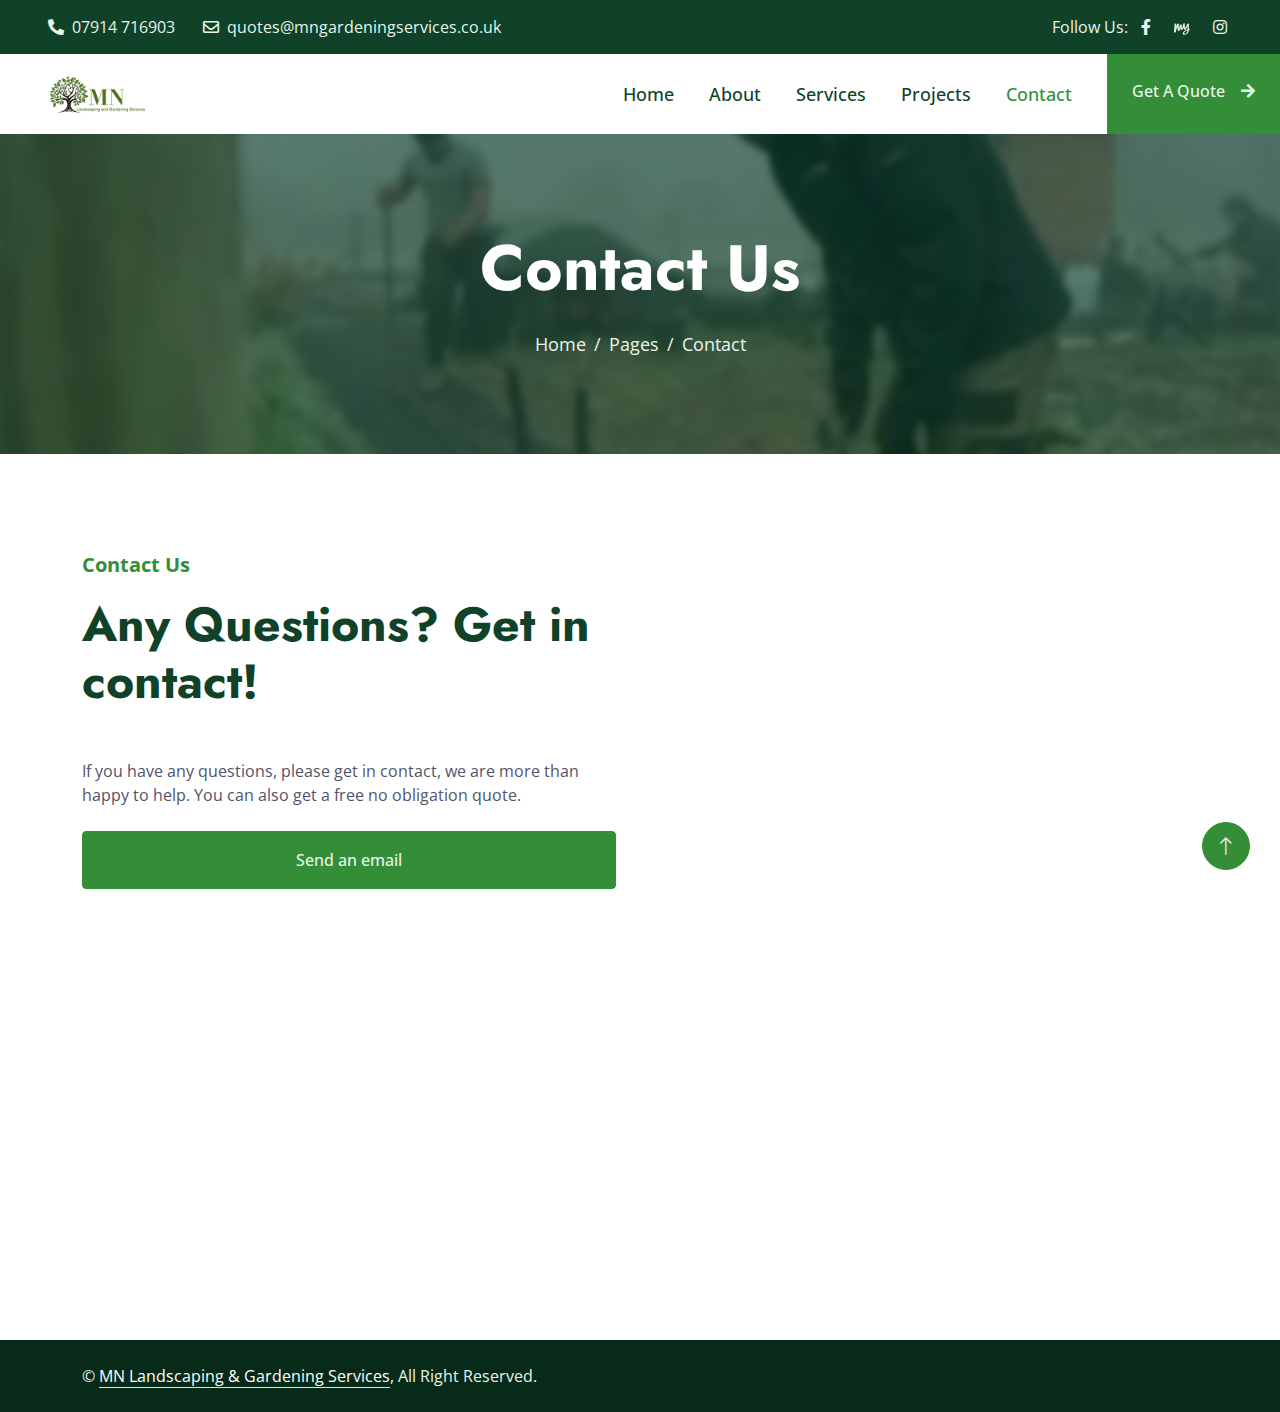
<file: contact.html>
<!DOCTYPE html>
<html lang="en">

<head>
    <meta charset="utf-8">
    <title>MN Gardening</title>
    <meta content="width=device-width, initial-scale=1.0" name="viewport">
    <meta content="" name="keywords">
    <meta content="" name="description">

    <!-- Favicon -->
    <link href="img/favicon.ico" rel="icon">

    <!-- Google Web Fonts -->
    <link rel="preconnect" href="https://fonts.googleapis.com">
    <link rel="preconnect" href="https://fonts.gstatic.com" crossorigin>
    <link href="https://fonts.googleapis.com/css2?family=Jost:wght@500;600;700&family=Open+Sans:wght@400;500&display=swap" rel="stylesheet">  

    <!-- Icon Font Stylesheet -->
    <link href="https://cdnjs.cloudflare.com/ajax/libs/font-awesome/5.10.0/css/all.min.css" rel="stylesheet">
    <link href="https://cdn.jsdelivr.net/npm/bootstrap-icons@1.4.1/font/bootstrap-icons.css" rel="stylesheet">

    <!-- Libraries Stylesheet -->
    <link href="lib/animate/animate.min.css" rel="stylesheet">
    <link href="lib/owlcarousel/assets/owl.carousel.min.css" rel="stylesheet">
    <link href="lib/lightbox/css/lightbox.min.css" rel="stylesheet">

    <!-- Customized Bootstrap Stylesheet -->
    <link href="css/bootstrap.min.css" rel="stylesheet">

    <!-- Template Stylesheet -->
    <link href="css/style.css" rel="stylesheet">
</head>

<body>
    <!-- Spinner Start -->
    <div id="spinner" class="show bg-white position-fixed translate-middle w-100 vh-100 top-50 start-50 d-flex align-items-center justify-content-center">
        <div class="spinner-border text-primary" role="status" style="width: 3rem; height: 3rem;"></div>
    </div>
    <!-- Spinner End -->


    <!-- Topbar Start -->
    <div class="container-fluid bg-dark text-light px-0 py-2">
        <div class="row gx-0 d-none d-lg-flex">
            <div class="col-lg-7 px-5 text-start">
                <div class="h-100 d-inline-flex align-items-center me-4">
                    <span class="fa fa-phone-alt me-2"></span>
                    <span>07914 716903</span>
                </div>
                <div class="h-100 d-inline-flex align-items-center">
                    <span class="far fa-envelope me-2"></span>
                    <span>quotes@mngardeningservices.co.uk</span>
                </div>
            </div>
            <div class="col-lg-5 px-5 text-end">
                <div class="h-100 d-inline-flex align-items-center mx-n2">
                    <span>Follow Us:</span>
                    <a class="btn btn-link text-light" href="https://www.facebook.com/profile.php?id=100090600534468"><i class="fab fa-facebook-f"></i></a>
                    <a class="custombtn" href="https://www.mybuilder.com/profile/view/mn_landscaping_and_gardening_services"><img src="img/icon/mybuilder.png" ></a>
                    <a class="btn btn-link text-light" href="https://www.instagram.com/mn_landscapinggardening?igsh=aWc1aXcyc3dtcWZ4"><i class="fab fa-instagram"></i></a>
                </div>
            </div>
        </div>
    </div>
    <!-- Topbar End -->


    <!-- Navbar Start -->
    <nav class="navbar navbar-expand-lg bg-white navbar-light sticky-top p-0">
        <a href="index.html" class="navbar-brand d-flex align-items-center px-4 px-lg-5">
            <img class="navbar-logo" src="img/mnwebmain.jpg" alt="Image">
        </a>
        <button type="button" class="navbar-toggler me-4" data-bs-toggle="collapse" data-bs-target="#navbarCollapse">
            <span class="navbar-toggler-icon"></span>
        </button>
        <div class="collapse navbar-collapse" id="navbarCollapse">
            <div class="navbar-nav ms-auto p-4 p-lg-0">
                <a href="index.html" class="nav-item nav-link">Home</a>
                <a href="about.html" class="nav-item nav-link">About</a>
                <a href="service.html" class="nav-item nav-link">Services</a>
                <a href="project.html" class="nav-item nav-link">Projects</a>
                <a href="contact.html" class="nav-item nav-link active">Contact</a>
            </div>
            <a href="" class="btn btn-primary py-4 px-lg-4 rounded-0 d-none d-lg-block">Get A Quote<i class="fa fa-arrow-right ms-3"></i></a>
        </div>
    </nav>


    <!-- Page Header Start -->
    <div class="container-fluid page-header py-5 mb-5 wow fadeIn" data-wow-delay="0.1s">
        <div class="container text-center py-5">
            <h1 class="display-3 text-white mb-4 animated slideInDown">Contact Us</h1>
            <nav aria-label="breadcrumb animated slideInDown">
                <ol class="breadcrumb justify-content-center mb-0">
                    <li class="breadcrumb-item"><a href="#">Home</a></li>
                    <li class="breadcrumb-item"><a href="#">Pages</a></li>
                    <li class="breadcrumb-item active" aria-current="page">Contact</li>
                </ol>
            </nav>
        </div>
    </div>
    <!-- Page Header End -->


    <!-- Contact Start -->
    <div class="container-xxl py-5">
        <div class="container">
            <div class="row g-5">
                <div class="col-lg-6 wow fadeIn" data-wow-delay="0.1s">
                    <p class="fs-5 fw-bold text-primary">Contact Us</p>
                    <h1 class="display-5 mb-5">Any Questions? Get in contact!</h1>
                    <p class="mb-4">If you have any questions, please get in contact, we are more than happy to help. You can also get a free no obligation quote.</a></p>
                    <a href="mailto:quotes@mngardeningservices.co.uk" class="btn btn-primary py-3 px-4 d-block w-100">Send an email</a>
                </div>
                <div class="col-lg-6 wow fadeIn" data-wow-delay="0.5s" style="min-height: 450px;">
                    <div class="position-relative rounded overflow-hidden h-100">
                        <iframe class="position-relative w-100 h-100"
                        src="https://www.google.com/maps/embed/v1/place?q=8+Tramways,+Corsham,+UK&key=AIzaSyBFw0Qbyq9zTFTd-tUY6dZWTgaQzuU17R8"
                        frameborder="0" style="min-height: 450px; border:0;" allowfullscreen="" aria-hidden="false"
                        tabindex="0"></iframe>
                    </div>
                </div>
            </div>
        </div>
    </div>
    <!-- Contact End -->


    <!-- Footer Start -->
    <div class="container-fluid bg-dark text-light footer mt-5 py-5 wow fadeIn" data-wow-delay="0.1s">
        <div class="container py-5">
            <div class="row g-5">
                <div class="col-lg-3 col-md-6">
                    <div class="d-flex pt-2">
                        <a class="btn btn-square btn-outline-light rounded-circle me-2" href=""><img src="img/icon/mybuilder.png" ></a></a>
                        <a class="btn btn-square btn-outline-light rounded-circle me-2" href=""><i class="fab fa-facebook-f"></i></a>
                        <a class="btn btn-square btn-outline-light rounded-circle me-2" href=""><i class="fab fa-instagram"></i></a>
                    </div>
                </div>
            </div>
        </div>
    </div>
    <!-- Footer End -->


    <!-- Copyright Start -->
    <div class="container-fluid copyright py-4">
        <div class="container">
            <div class="row">
                <div class="col-md-6 text-center text-md-start mb-3 mb-md-0">
                    &copy; <a class="border-bottom" href="#">MN Landscaping & Gardening Services</a>, All Right Reserved.
                </div>
            </div>
        </div>
    </div>
    <!-- Copyright End -->


    <!-- Back to Top -->
    <a href="#" class="btn btn-lg btn-primary btn-lg-square rounded-circle back-to-top"><i class="bi bi-arrow-up"></i></a>


    <!-- JavaScript Libraries -->
    <script src="https://code.jquery.com/jquery-3.4.1.min.js"></script>
    <script src="https://cdn.jsdelivr.net/npm/bootstrap@5.0.0/dist/js/bootstrap.bundle.min.js"></script>
    <script src="lib/wow/wow.min.js"></script>
    <script src="lib/easing/easing.min.js"></script>
    <script src="lib/waypoints/waypoints.min.js"></script>
    <script src="lib/owlcarousel/owl.carousel.min.js"></script>
    <script src="lib/counterup/counterup.min.js"></script>
    <script src="lib/parallax/parallax.min.js"></script>
    <script src="lib/isotope/isotope.pkgd.min.js"></script>
    <script src="lib/lightbox/js/lightbox.min.js"></script>

    <!-- Template Javascript -->
    <script src="js/main.js"></script>
</body>

</html>
</file>
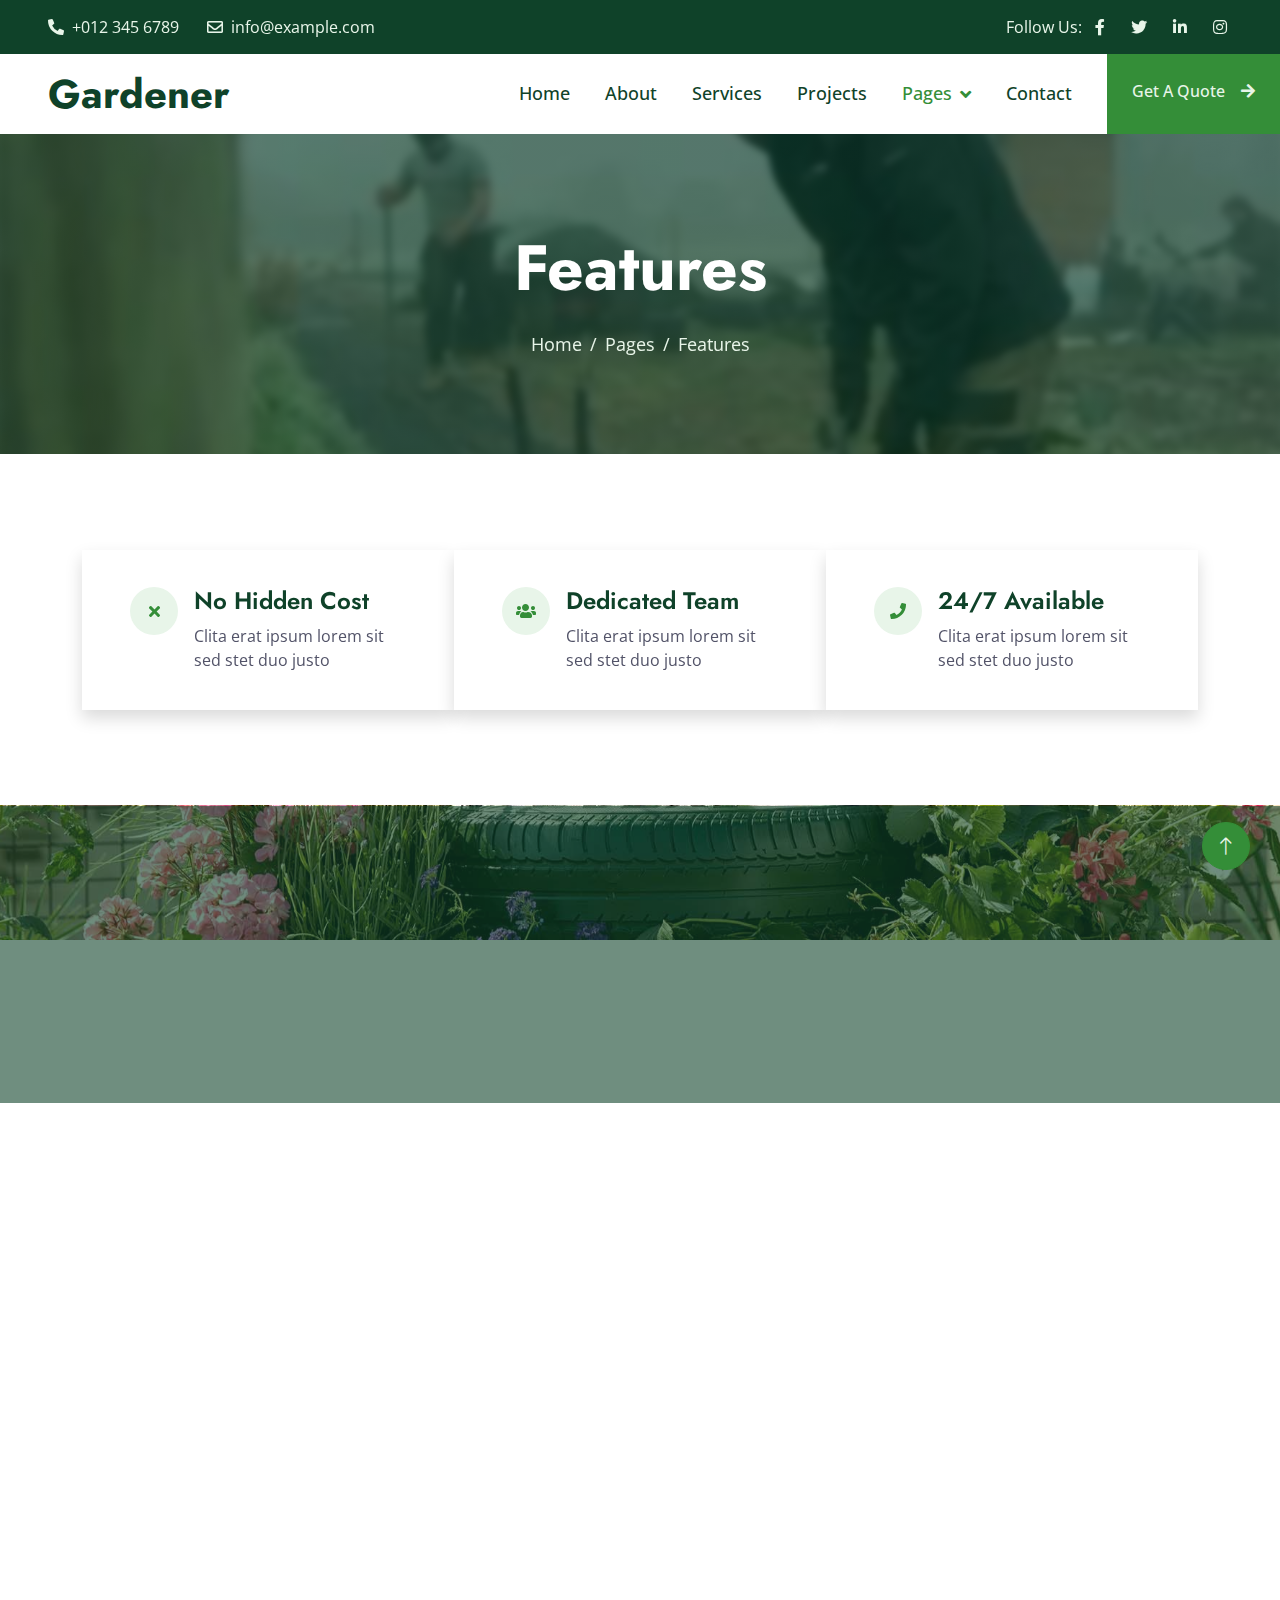
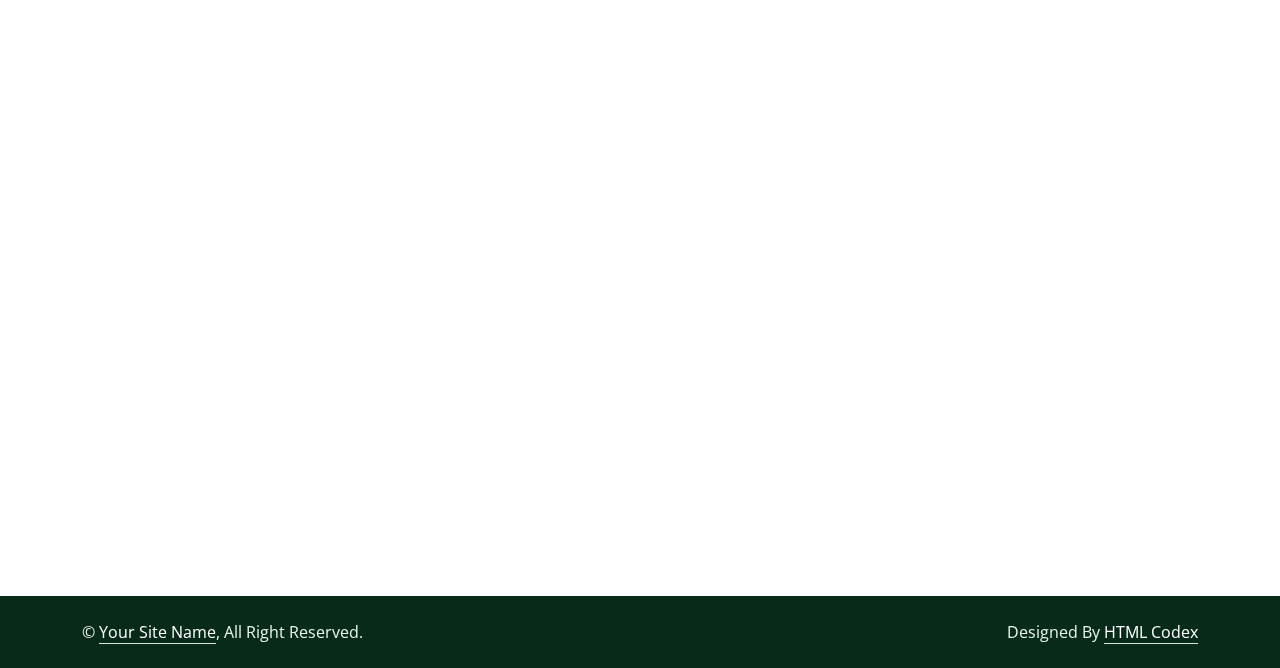
<file: feature.html>
<!DOCTYPE html>
<html lang="en">

<head>
    <meta charset="utf-8">
    <title>Gardener - Gardening Website Template</title>
    <meta content="width=device-width, initial-scale=1.0" name="viewport">
    <meta content="" name="keywords">
    <meta content="" name="description">

    <!-- Favicon -->
    <link href="img/favicon.ico" rel="icon">

    <!-- Google Web Fonts -->
    <link rel="preconnect" href="https://fonts.googleapis.com">
    <link rel="preconnect" href="https://fonts.gstatic.com" crossorigin>
    <link href="https://fonts.googleapis.com/css2?family=Jost:wght@500;600;700&family=Open+Sans:wght@400;500&display=swap" rel="stylesheet">  

    <!-- Icon Font Stylesheet -->
    <link href="https://cdnjs.cloudflare.com/ajax/libs/font-awesome/5.10.0/css/all.min.css" rel="stylesheet">
    <link href="https://cdn.jsdelivr.net/npm/bootstrap-icons@1.4.1/font/bootstrap-icons.css" rel="stylesheet">

    <!-- Libraries Stylesheet -->
    <link href="lib/animate/animate.min.css" rel="stylesheet">
    <link href="lib/owlcarousel/assets/owl.carousel.min.css" rel="stylesheet">
    <link href="lib/lightbox/css/lightbox.min.css" rel="stylesheet">

    <!-- Customized Bootstrap Stylesheet -->
    <link href="css/bootstrap.min.css" rel="stylesheet">

    <!-- Template Stylesheet -->
    <link href="css/style.css" rel="stylesheet">
</head>

<body>
    <!-- Spinner Start -->
    <div id="spinner" class="show bg-white position-fixed translate-middle w-100 vh-100 top-50 start-50 d-flex align-items-center justify-content-center">
        <div class="spinner-border text-primary" role="status" style="width: 3rem; height: 3rem;"></div>
    </div>
    <!-- Spinner End -->


    <!-- Topbar Start -->
    <div class="container-fluid bg-dark text-light px-0 py-2">
        <div class="row gx-0 d-none d-lg-flex">
            <div class="col-lg-7 px-5 text-start">
                <div class="h-100 d-inline-flex align-items-center me-4">
                    <span class="fa fa-phone-alt me-2"></span>
                    <span>+012 345 6789</span>
                </div>
                <div class="h-100 d-inline-flex align-items-center">
                    <span class="far fa-envelope me-2"></span>
                    <span>info@example.com</span>
                </div>
            </div>
            <div class="col-lg-5 px-5 text-end">
                <div class="h-100 d-inline-flex align-items-center mx-n2">
                    <span>Follow Us:</span>
                    <a class="btn btn-link text-light" href=""><i class="fab fa-facebook-f"></i></a>
                    <a class="btn btn-link text-light" href=""><i class="fab fa-twitter"></i></a>
                    <a class="btn btn-link text-light" href=""><i class="fab fa-linkedin-in"></i></a>
                    <a class="btn btn-link text-light" href=""><i class="fab fa-instagram"></i></a>
                </div>
            </div>
        </div>
    </div>
    <!-- Topbar End -->


    <!-- Navbar Start -->
    <nav class="navbar navbar-expand-lg bg-white navbar-light sticky-top p-0">
        <a href="index.html" class="navbar-brand d-flex align-items-center px-4 px-lg-5">
            <h1 class="m-0">Gardener</h1>
        </a>
        <button type="button" class="navbar-toggler me-4" data-bs-toggle="collapse" data-bs-target="#navbarCollapse">
            <span class="navbar-toggler-icon"></span>
        </button>
        <div class="collapse navbar-collapse" id="navbarCollapse">
            <div class="navbar-nav ms-auto p-4 p-lg-0">
                <a href="index.html" class="nav-item nav-link">Home</a>
                <a href="about.html" class="nav-item nav-link">About</a>
                <a href="service.html" class="nav-item nav-link">Services</a>
                <a href="project.html" class="nav-item nav-link">Projects</a>
                <div class="nav-item dropdown">
                    <a href="#" class="nav-link dropdown-toggle active" data-bs-toggle="dropdown">Pages</a>
                    <div class="dropdown-menu bg-light m-0">
                        <a href="feature.html" class="dropdown-item active">Features</a>
                        <a href="quote.html" class="dropdown-item">Free Quote</a>
                        <a href="team.html" class="dropdown-item">Our Team</a>
                        <a href="testimonial.html" class="dropdown-item">Testimonial</a>
                        <a href="404.html" class="dropdown-item">404 Page</a>
                    </div>
                </div>
                <a href="contact.html" class="nav-item nav-link">Contact</a>
            </div>
            <a href="" class="btn btn-primary py-4 px-lg-4 rounded-0 d-none d-lg-block">Get A Quote<i class="fa fa-arrow-right ms-3"></i></a>
        </div>
    </nav>
    <!-- Navbar End -->


    <!-- Page Header Start -->
    <div class="container-fluid page-header py-5 mb-5 wow fadeIn" data-wow-delay="0.1s">
        <div class="container text-center py-5">
            <h1 class="display-3 text-white mb-4 animated slideInDown">Features</h1>
            <nav aria-label="breadcrumb animated slideInDown">
                <ol class="breadcrumb justify-content-center mb-0">
                    <li class="breadcrumb-item"><a href="#">Home</a></li>
                    <li class="breadcrumb-item"><a href="#">Pages</a></li>
                    <li class="breadcrumb-item active" aria-current="page">Features</li>
                </ol>
            </nav>
        </div>
    </div>
    <!-- Page Header End -->


    <!-- Feature Start -->
    <div class="container-fluid py-5">
        <div class="container">
            <div class="row gx-0">
                <div class="col-lg-4 wow fadeIn" data-wow-delay="0.1s">
                    <div class="bg-white shadow d-flex align-items-center h-100 px-5" style="min-height: 160px;">
                        <div class="d-flex">
                            <div class="flex-shrink-0 btn-lg-square rounded-circle bg-light">
                                <i class="fa fa-times text-primary"></i>
                            </div>
                            <div class="ps-3">
                                <h4>No Hidden Cost</h4>
                                <span>Clita erat ipsum lorem sit sed stet duo justo</span>
                            </div>
                        </div>
                    </div>
                </div>
                <div class="col-lg-4 wow fadeIn" data-wow-delay="0.3s">
                    <div class="bg-white shadow d-flex align-items-center h-100 px-5" style="min-height: 160px;">
                        <div class="d-flex">
                            <div class="flex-shrink-0 btn-lg-square rounded-circle bg-light">
                                <i class="fa fa-users text-primary"></i>
                            </div>
                            <div class="ps-3">
                                <h4>Dedicated Team</h4>
                                <span>Clita erat ipsum lorem sit sed stet duo justo</span>
                            </div>
                        </div>
                    </div>
                </div>
                <div class="col-lg-4 wow fadeIn" data-wow-delay="0.5s">
                    <div class="bg-white shadow d-flex align-items-center h-100 px-5" style="min-height: 160px;">
                        <div class="d-flex">
                            <div class="flex-shrink-0 btn-lg-square rounded-circle bg-light">
                                <i class="fa fa-phone text-primary"></i>
                            </div>
                            <div class="ps-3">
                                <h4>24/7 Available</h4>
                                <span>Clita erat ipsum lorem sit sed stet duo justo</span>
                            </div>
                        </div>
                    </div>
                </div>
            </div>
        </div>
    </div>
    <!-- Feature End -->


    <!-- Facts Start -->
    <div class="container-fluid facts my-5 py-5" data-parallax="scroll" data-image-src="img/carousel-1.jpg">
        <div class="container py-5">
            <div class="row g-5">
                <div class="col-sm-6 col-lg-3 text-center wow fadeIn" data-wow-delay="0.1s">
                    <h1 class="display-4 text-white" data-toggle="counter-up">1234</h1>
                    <span class="fs-5 fw-semi-bold text-light">Happy Clients</span>
                </div>
                <div class="col-sm-6 col-lg-3 text-center wow fadeIn" data-wow-delay="0.3s">
                    <h1 class="display-4 text-white" data-toggle="counter-up">1234</h1>
                    <span class="fs-5 fw-semi-bold text-light">Garden Complated</span>
                </div>
                <div class="col-sm-6 col-lg-3 text-center wow fadeIn" data-wow-delay="0.5s">
                    <h1 class="display-4 text-white" data-toggle="counter-up">1234</h1>
                    <span class="fs-5 fw-semi-bold text-light">Dedicated Staff</span>
                </div>
                <div class="col-sm-6 col-lg-3 text-center wow fadeIn" data-wow-delay="0.7s">
                    <h1 class="display-4 text-white" data-toggle="counter-up">1234</h1>
                    <span class="fs-5 fw-semi-bold text-light">Awards Achieved</span>
                </div>
            </div>
        </div>
    </div>
    <!-- Facts End -->


    <!-- Features Start -->
    <div class="container-xxl py-5">
        <div class="container">
            <div class="row g-5 align-items-center">
                <div class="col-lg-6 wow fadeInUp" data-wow-delay="0.1s">
                    <p class="fs-5 fw-bold text-primary">Why Choosing Us!</p>
                    <h1 class="display-5 mb-4">Few Reasons Why People Choosing Us!</h1>
                    <p class="mb-4">Tempor erat elitr rebum at clita. Diam dolor diam ipsum sit. Aliqu diam amet diam et eos. Clita erat ipsum et lorem et sit, sed stet lorem sit clita duo justo magna dolore erat amet</p>
                    <a class="btn btn-primary py-3 px-4" href="">Explore More</a>
                </div>
                <div class="col-lg-6">
                    <div class="row g-4 align-items-center">
                        <div class="col-md-6">
                            <div class="row g-4">
                                <div class="col-12 wow fadeIn" data-wow-delay="0.3s">
                                    <div class="text-center rounded py-5 px-4" style="box-shadow: 0 0 45px rgba(0,0,0,.08);">
                                        <div class="btn-square bg-light rounded-circle mx-auto mb-4" style="width: 90px; height: 90px;">
                                            <i class="fa fa-check fa-3x text-primary"></i>
                                        </div>
                                        <h4 class="mb-0">100% Satisfaction</h4>
                                    </div>
                                </div>
                                <div class="col-12 wow fadeIn" data-wow-delay="0.5s">
                                    <div class="text-center rounded py-5 px-4" style="box-shadow: 0 0 45px rgba(0,0,0,.08);">
                                        <div class="btn-square bg-light rounded-circle mx-auto mb-4" style="width: 90px; height: 90px;">
                                            <i class="fa fa-users fa-3x text-primary"></i>
                                        </div>
                                        <h4 class="mb-0">Dedicated Team</h4>
                                    </div>
                                </div>
                            </div>
                        </div>
                        <div class="col-md-6 wow fadeIn" data-wow-delay="0.7s">
                            <div class="text-center rounded py-5 px-4" style="box-shadow: 0 0 45px rgba(0,0,0,.08);">
                                <div class="btn-square bg-light rounded-circle mx-auto mb-4" style="width: 90px; height: 90px;">
                                    <i class="fa fa-tools fa-3x text-primary"></i>
                                </div>
                                <h4 class="mb-0">Modern Equipment</h4>
                            </div>
                        </div>
                    </div>
                </div>
            </div>
        </div>
    </div>
    <!-- Features End -->


    <!-- Footer Start -->
    <div class="container-fluid bg-dark text-light footer mt-5 py-5 wow fadeIn" data-wow-delay="0.1s">
        <div class="container py-5">
            <div class="row g-5">
                <div class="col-lg-3 col-md-6">
                    <h4 class="text-white mb-4">Our Office</h4>
                    <p class="mb-2"><i class="fa fa-map-marker-alt me-3"></i>123 Street, New York, USA</p>
                    <p class="mb-2"><i class="fa fa-phone-alt me-3"></i>+012 345 67890</p>
                    <p class="mb-2"><i class="fa fa-envelope me-3"></i>info@example.com</p>
                    <div class="d-flex pt-2">
                        <a class="btn btn-square btn-outline-light rounded-circle me-2" href=""><i class="fab fa-twitter"></i></a>
                        <a class="btn btn-square btn-outline-light rounded-circle me-2" href=""><i class="fab fa-facebook-f"></i></a>
                        <a class="btn btn-square btn-outline-light rounded-circle me-2" href=""><i class="fab fa-youtube"></i></a>
                        <a class="btn btn-square btn-outline-light rounded-circle me-2" href=""><i class="fab fa-linkedin-in"></i></a>
                    </div>
                </div>
                <div class="col-lg-3 col-md-6">
                    <h4 class="text-white mb-4">Services</h4>
                    <a class="btn btn-link" href="">Landscaping</a>
                    <a class="btn btn-link" href="">Pruning plants</a>
                    <a class="btn btn-link" href="">Urban Gardening</a>
                    <a class="btn btn-link" href="">Garden Maintenance</a>
                    <a class="btn btn-link" href="">Green Technology</a>
                </div>
                <div class="col-lg-3 col-md-6">
                    <h4 class="text-white mb-4">Quick Links</h4>
                    <a class="btn btn-link" href="">About Us</a>
                    <a class="btn btn-link" href="">Contact Us</a>
                    <a class="btn btn-link" href="">Our Services</a>
                    <a class="btn btn-link" href="">Terms & Condition</a>
                    <a class="btn btn-link" href="">Support</a>
                </div>
                <div class="col-lg-3 col-md-6">
                    <h4 class="text-white mb-4">Newsletter</h4>
                    <p>Dolor amet sit justo amet elitr clita ipsum elitr est.</p>
                    <div class="position-relative w-100">
                        <input class="form-control bg-light border-light w-100 py-3 ps-4 pe-5" type="text" placeholder="Your email">
                        <button type="button" class="btn btn-primary py-2 position-absolute top-0 end-0 mt-2 me-2">SignUp</button>
                    </div>
                </div>
            </div>
        </div>
    </div>
    <!-- Footer End -->


    <!-- Copyright Start -->
    <div class="container-fluid copyright py-4">
        <div class="container">
            <div class="row">
                <div class="col-md-6 text-center text-md-start mb-3 mb-md-0">
                    &copy; <a class="border-bottom" href="#">Your Site Name</a>, All Right Reserved.
                </div>
                <div class="col-md-6 text-center text-md-end">
                    <!--/*** This template is free as long as you keep the footer author’s credit link/attribution link/backlink. If you'd like to use the template without the footer author’s credit link/attribution link/backlink, you can purchase the Credit Removal License from "https://htmlcodex.com/credit-removal". Thank you for your support. ***/-->
                    Designed By <a class="border-bottom" href="https://htmlcodex.com">HTML Codex</a>
                </div>
            </div>
        </div>
    </div>
    <!-- Copyright End -->


    <!-- Back to Top -->
    <a href="#" class="btn btn-lg btn-primary btn-lg-square rounded-circle back-to-top"><i class="bi bi-arrow-up"></i></a>


    <!-- JavaScript Libraries -->
    <script src="https://code.jquery.com/jquery-3.4.1.min.js"></script>
    <script src="https://cdn.jsdelivr.net/npm/bootstrap@5.0.0/dist/js/bootstrap.bundle.min.js"></script>
    <script src="lib/wow/wow.min.js"></script>
    <script src="lib/easing/easing.min.js"></script>
    <script src="lib/waypoints/waypoints.min.js"></script>
    <script src="lib/owlcarousel/owl.carousel.min.js"></script>
    <script src="lib/counterup/counterup.min.js"></script>
    <script src="lib/parallax/parallax.min.js"></script>
    <script src="lib/isotope/isotope.pkgd.min.js"></script>
    <script src="lib/lightbox/js/lightbox.min.js"></script>

    <!-- Template Javascript -->
    <script src="js/main.js"></script>
</body>

</html>
</file>
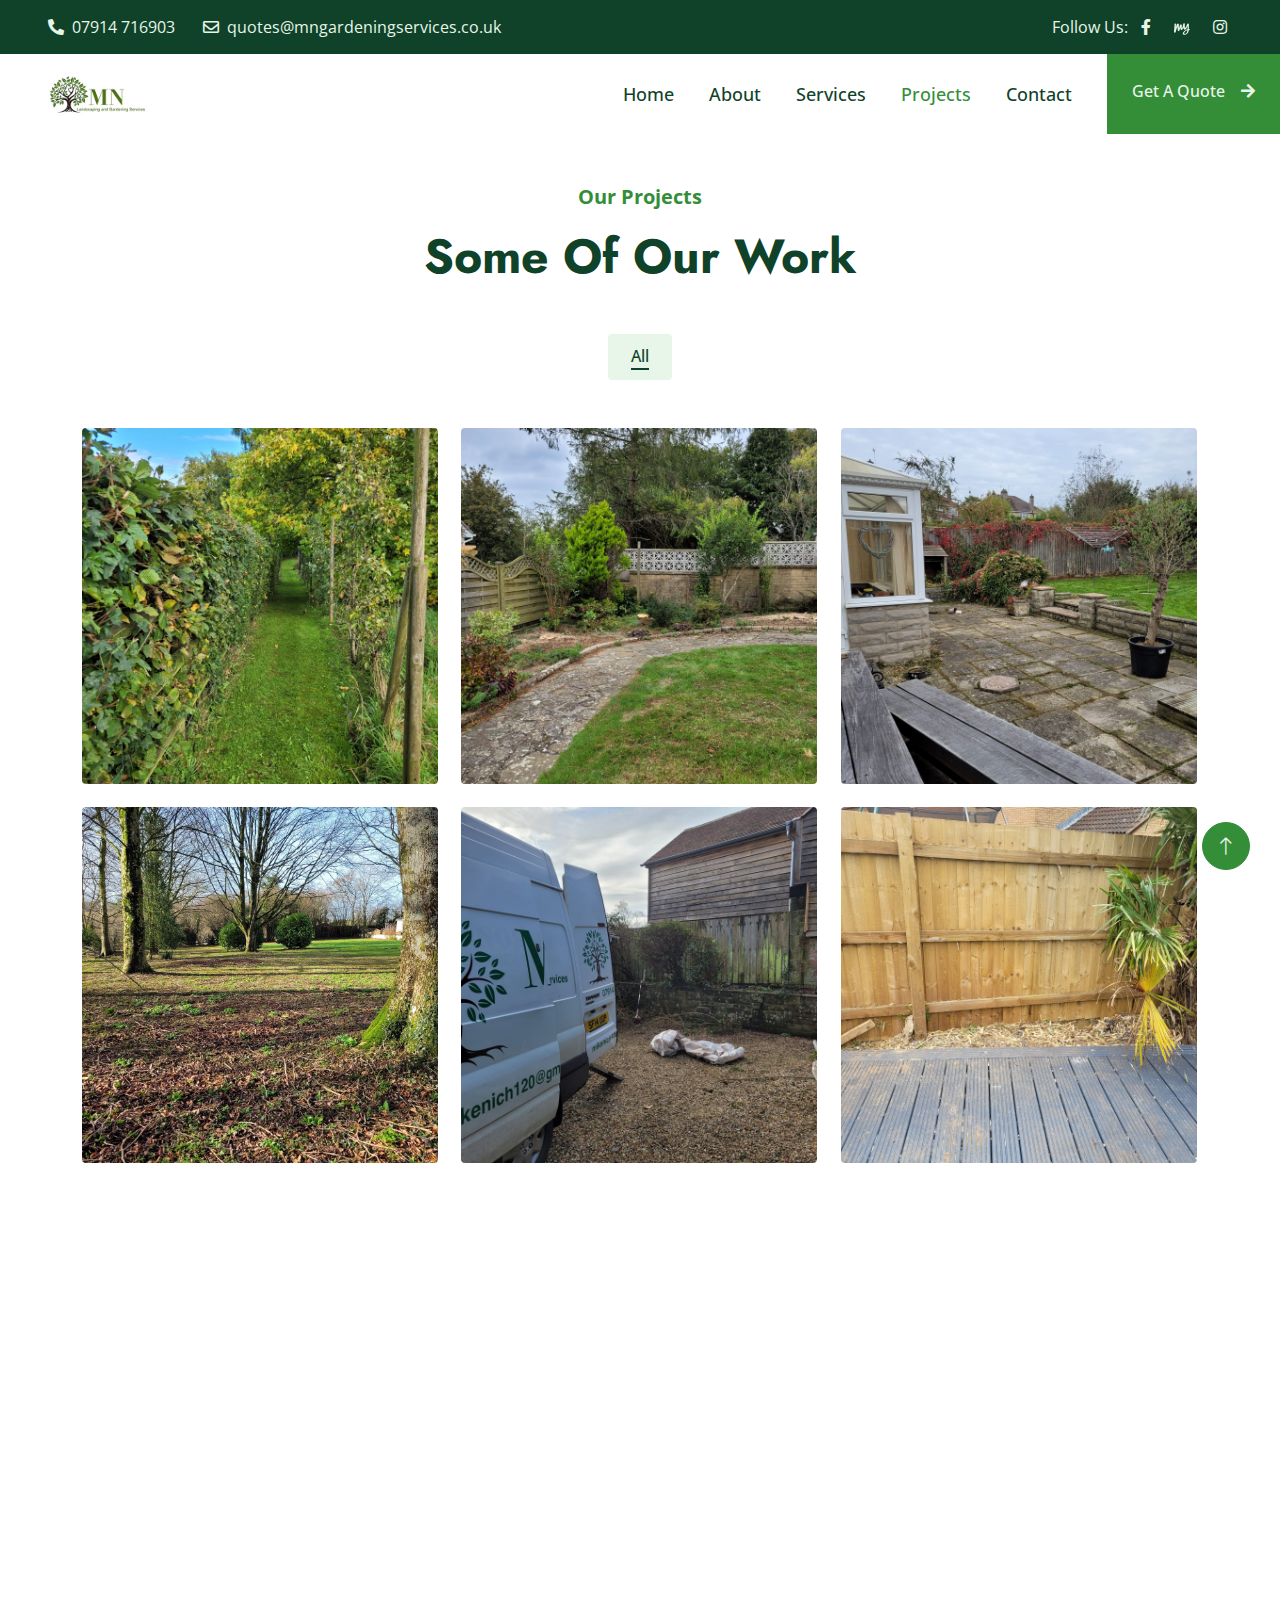
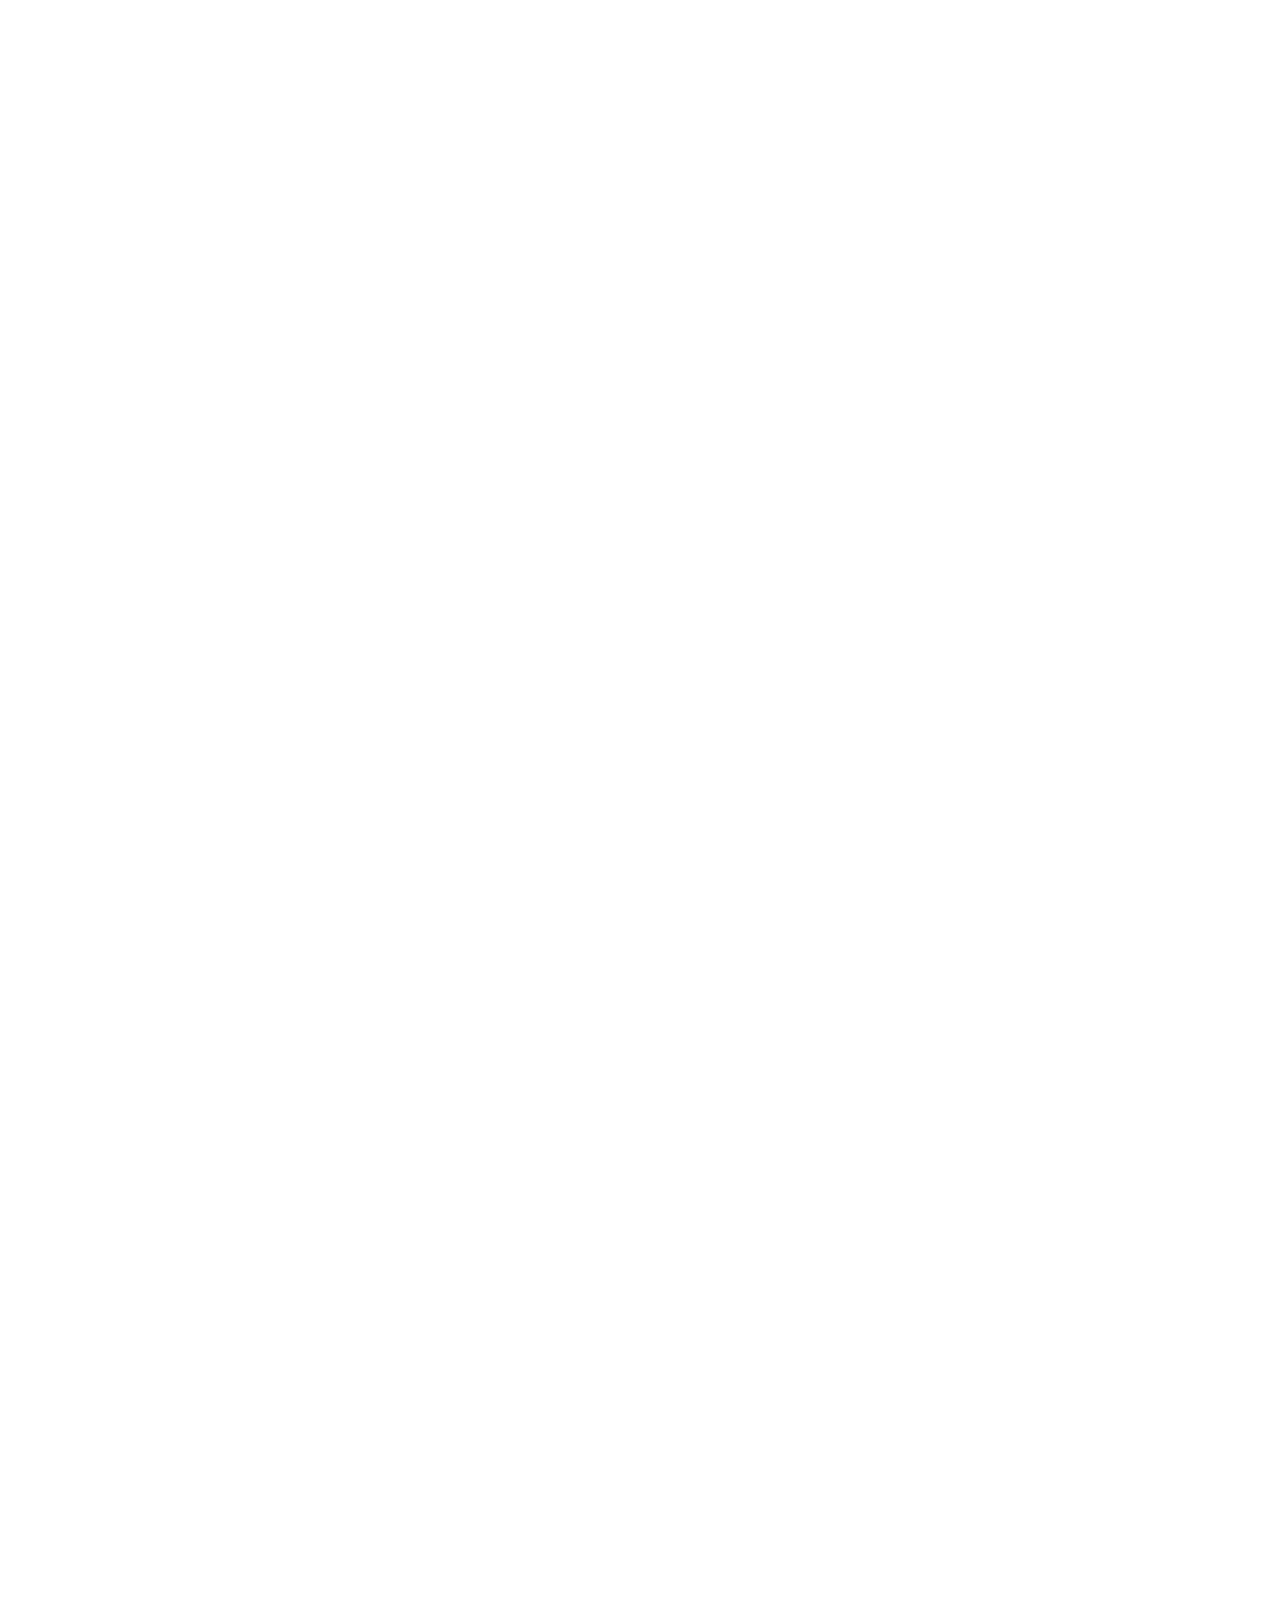
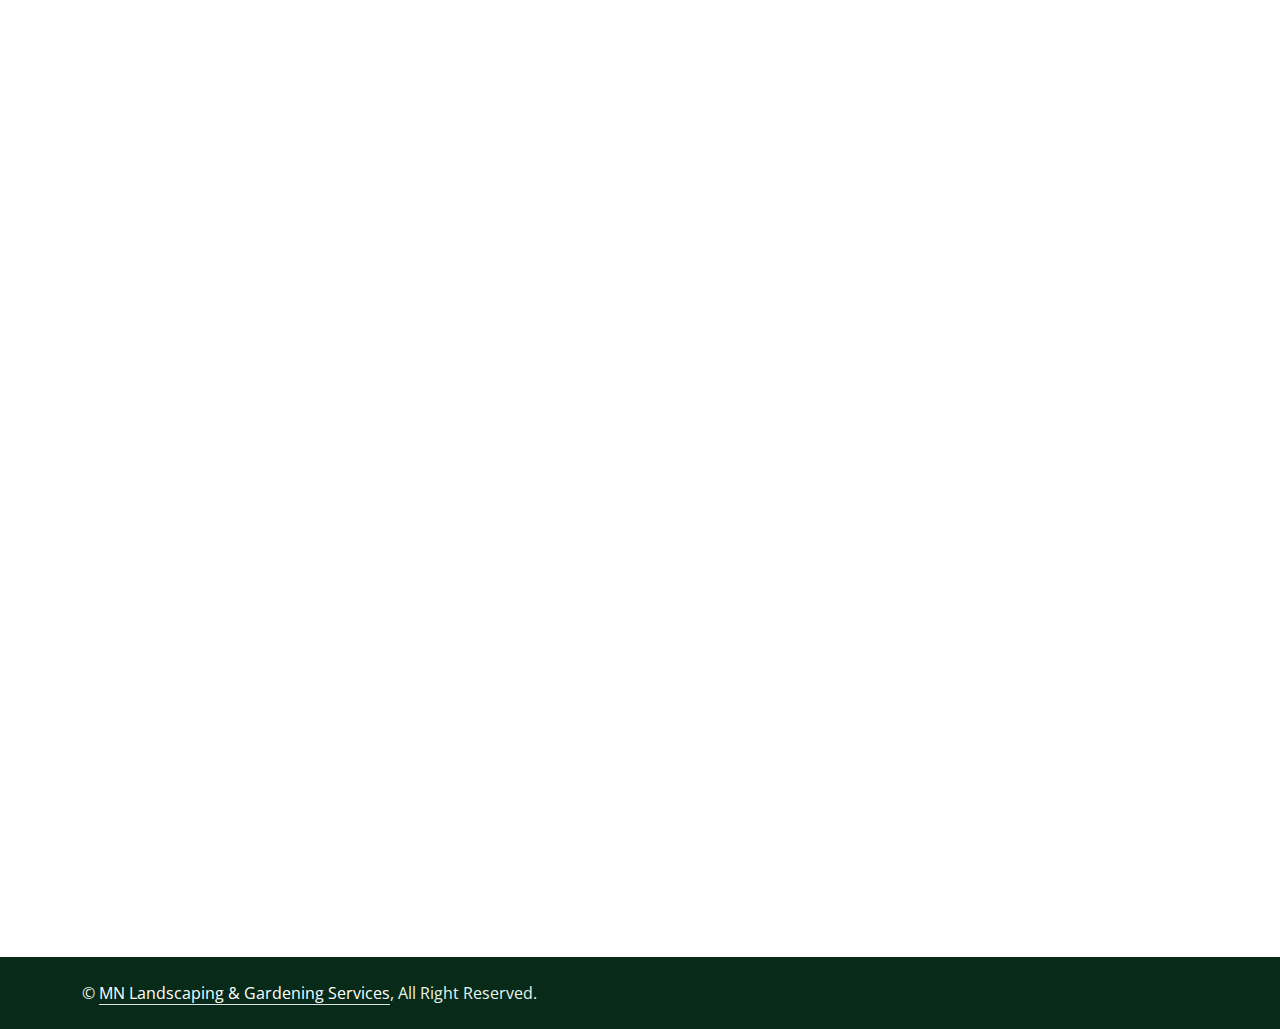
<file: project.html>
<!DOCTYPE html>
<html lang="en">

<head>
    <meta charset="utf-8">
    <title>MN Gardening</title>
    <meta content="width=device-width, initial-scale=1.0" name="viewport">
    <meta content="" name="keywords">
    <meta content="" name="description">

    <!-- Favicon -->
    <link href="img/favicon.ico" rel="icon">

    <!-- Google Web Fonts -->
    <link rel="preconnect" href="https://fonts.googleapis.com">
    <link rel="preconnect" href="https://fonts.gstatic.com" crossorigin>
    <link href="https://fonts.googleapis.com/css2?family=Jost:wght@500;600;700&family=Open+Sans:wght@400;500&display=swap" rel="stylesheet">  

    <!-- Icon Font Stylesheet -->
    <link href="https://cdnjs.cloudflare.com/ajax/libs/font-awesome/5.10.0/css/all.min.css" rel="stylesheet">
    <link href="https://cdn.jsdelivr.net/npm/bootstrap-icons@1.4.1/font/bootstrap-icons.css" rel="stylesheet">

    <!-- Libraries Stylesheet -->
    <link href="lib/animate/animate.min.css" rel="stylesheet">
    <link href="lib/owlcarousel/assets/owl.carousel.min.css" rel="stylesheet">
    <link href="lib/lightbox/css/lightbox.min.css" rel="stylesheet">

    <!-- Customized Bootstrap Stylesheet -->
    <link href="css/bootstrap.min.css" rel="stylesheet">

    <!-- Template Stylesheet -->
    <link href="css/style.css" rel="stylesheet">
</head>

<body>
    <!-- Spinner Start -->
    <div id="spinner" class="show bg-white position-fixed translate-middle w-100 vh-100 top-50 start-50 d-flex align-items-center justify-content-center">
        <div class="spinner-border text-primary" role="status" style="width: 3rem; height: 3rem;"></div>
    </div>
    <!-- Spinner End -->


    <!-- Topbar Start -->
    <div class="container-fluid bg-dark text-light px-0 py-2">
        <div class="row gx-0 d-none d-lg-flex">
            <div class="col-lg-7 px-5 text-start">
                <div class="h-100 d-inline-flex align-items-center me-4">
                    <span class="fa fa-phone-alt me-2"></span>
                    <span>07914 716903</span>
                </div>
                <div class="h-100 d-inline-flex align-items-center">
                    <span class="far fa-envelope me-2"></span>
                    <span>quotes@mngardeningservices.co.uk</span>
                </div>
            </div>
            <div class="col-lg-5 px-5 text-end">
                <div class="h-100 d-inline-flex align-items-center mx-n2">
                    <span>Follow Us:</span>
                    <a class="btn btn-link text-light" href="https://www.facebook.com/profile.php?id=100090600534468"><i class="fab fa-facebook-f"></i></a>
                    <a class="custombtn" href="https://www.mybuilder.com/profile/view/mn_landscaping_and_gardening_services"><img src="img/icon/mybuilder.png" ></a>
                    <a class="btn btn-link text-light" href="https://www.instagram.com/mn_landscapinggardening?igsh=aWc1aXcyc3dtcWZ4"><i class="fab fa-instagram"></i></a>
                </div>
            </div>
        </div>
    </div>
    <!-- Topbar End -->


    <!-- Navbar Start -->
    <nav class="navbar navbar-expand-lg bg-white navbar-light sticky-top p-0">
        <a href="index.html" class="navbar-brand d-flex align-items-center px-4 px-lg-5">
            <img class="navbar-logo" src="img/mnwebmain.jpg" alt="Image">
        </a>
        <button type="button" class="navbar-toggler me-4" data-bs-toggle="collapse" data-bs-target="#navbarCollapse">
            <span class="navbar-toggler-icon"></span>
        </button>
        <div class="collapse navbar-collapse" id="navbarCollapse">
            <div class="navbar-nav ms-auto p-4 p-lg-0">
                <a href="index.html" class="nav-item nav-link">Home</a>
                <a href="about.html" class="nav-item nav-link">About</a>
                <a href="service.html" class="nav-item nav-link">Services</a>
                <a href="project.html" class="nav-item nav-link active">Projects</a>
                <a href="contact.html" class="nav-item nav-link">Contact</a>
            </div>
            <a href="" class="btn btn-primary py-4 px-lg-4 rounded-0 d-none d-lg-block">Get A Quote<i class="fa fa-arrow-right ms-3"></i></a>
        </div>
    </nav>
    <!-- Navbar End --
    <!-- Projects Start -->
    <div class="container-xxl py-5">
        <div class="container">
            <div class="text-center mx-auto wow fadeInUp" data-wow-delay="0.1s" style="max-width: 500px;">
                <p class="fs-5 fw-bold text-primary">Our Projects</p>
                <h1 class="display-5 mb-5">Some Of Our Work</h1>
            </div>
            <div class="row wow fadeInUp" data-wow-delay="0.3s">
                <div class="col-12 text-center">
                    <ul class="list-inline rounded mb-5" id="portfolio-flters">
                        <li class="mx-2 active" data-filter="*">All</li>
                    </ul>
                </div>
            </div>
            <div class="row g-4 portfolio-container">
                <div class="col-lg-4 col-md-6 portfolio-item first wow fadeInUp" data-wow-delay="0.1s">
                    <div class="portfolio-inner rounded">
                        <img class="img-fluid" src="img/landscapingdemo.jpg" alt="">
                        <div class="portfolio-text">
                            <h4 class="text-white mb-4">Landscaping</h4>
                            <div class="d-flex">
                                <a class="btn btn-lg-square rounded-circle mx-2" href="img/landscapingdemo.jpg" data-lightbox="portfolio"><i class="fa fa-eye"></i></a>
                                <a class="btn btn-lg-square rounded-circle mx-2" href=""><i class="fa fa-link"></i></a>
                            </div>
                        </div>
                    </div>
                </div>
                <div class="col-lg-4 col-md-6 portfolio-item second wow fadeInUp" data-wow-delay="0.3s">
                    <div class="portfolio-inner rounded">
                        <img class="img-fluid" src="img/pruningdemo.jpg" alt="">
                        <div class="portfolio-text">
                            <h4 class="text-white mb-4">Pruning plants</h4>
                            <div class="d-flex">
                                <a class="btn btn-lg-square rounded-circle mx-2" href="img/pruningdemo.jpg" data-lightbox="portfolio"><i class="fa fa-eye"></i></a>
                                <a class="btn btn-lg-square rounded-circle mx-2" href=""><i class="fa fa-link"></i></a>
                            </div>
                        </div>
                    </div>
                </div>
                <div class="col-lg-4 col-md-6 portfolio-item first wow fadeInUp" data-wow-delay="0.5s">
                    <div class="portfolio-inner rounded">
                        <img class="img-fluid" src="img/Chemical.jpg" alt="">
                        <div class="portfolio-text">
                            <h4 class="text-white mb-4">Chemical Application</h4>
                            <div class="d-flex">
                                <a class="btn btn-lg-square rounded-circle mx-2" href="img/Chemical.jpg" data-lightbox="portfolio"><i class="fa fa-eye"></i></a>
                                <a class="btn btn-lg-square rounded-circle mx-2" href=""><i class="fa fa-link"></i></a>
                            </div>
                        </div>
                    </div>
                </div>
                <div class="col-lg-4 col-md-6 portfolio-item second wow fadeInUp" data-wow-delay="0.1s">
                    <div class="portfolio-inner rounded">
                        <img class="img-fluid" src="img/gardenmaintain.jpg" alt="">
                        <div class="portfolio-text">
                            <h4 class="text-white mb-4">Garden Maintenance</h4>
                            <div class="d-flex">
                                <a class="btn btn-lg-square rounded-circle mx-2" href="img/gardenmaintain.jpg" data-lightbox="portfolio"><i class="fa fa-eye"></i></a>
                                <a class="btn btn-lg-square rounded-circle mx-2" href=""><i class="fa fa-link"></i></a>
                            </div>
                        </div>
                    </div>
                </div>
                <div class="col-lg-4 col-md-6 portfolio-item first wow fadeInUp" data-wow-delay="0.3s">
                    <div class="portfolio-inner rounded">
                        <img class="img-fluid" src="img/clearance.jpg" alt="">
                        <div class="portfolio-text">
                            <h4 class="text-white mb-4">Rubbish Removal</h4>
                            <div class="d-flex">
                                <a class="btn btn-lg-square rounded-circle mx-2" href="img/clearance.jpg" data-lightbox="portfolio"><i class="fa fa-eye"></i></a>
                                <a class="btn btn-lg-square rounded-circle mx-2" href=""><i class="fa fa-link"></i></a>
                            </div>
                        </div>
                    </div>
                </div>
                <div class="col-lg-4 col-md-6 portfolio-item second wow fadeInUp" data-wow-delay="0.5s">
                    <div class="portfolio-inner rounded">
                        <img class="img-fluid" src="img/structural.jpg" alt="">
                        <div class="portfolio-text">
                            <h4 class="text-white mb-4">Structural Landscaping</h4>
                            <div class="d-flex">
                                <a class="btn btn-lg-square rounded-circle mx-2" href="img/structural.jpg" data-lightbox="portfolio"><i class="fa fa-eye"></i></a>
                                <a class="btn btn-lg-square rounded-circle mx-2" href=""><i class="fa fa-link"></i></a>
                            </div>
                        </div>
                    </div>
                </div>
                <div class="col-lg-4 col-md-6 portfolio-item second wow fadeInUp" data-wow-delay="0.5s">
                    <div class="portfolio-inner rounded">
                        <img class="img-fluid" src="img/previous/1.jpg" alt="">
                        <div class="portfolio-text">
                            <h4 class="text-white mb-4"></h4>
                            <div class="d-flex">
                                <a class="btn btn-lg-square rounded-circle mx-2" href="img/previous/1.jpg" data-lightbox="portfolio"><i class="fa fa-eye"></i></a>
                                <a class="btn btn-lg-square rounded-circle mx-2" href=""><i class="fa fa-link"></i></a>
                            </div>
                        </div>
                    </div>
                </div>
                <div class="col-lg-4 col-md-6 portfolio-item second wow fadeInUp" data-wow-delay="0.5s">
                    <div class="portfolio-inner rounded">
                        <img class="img-fluid" src="img/previous/2.jpg" alt="">
                        <div class="portfolio-text">
                            <h4 class="text-white mb-4"></h4>
                            <div class="d-flex">
                                <a class="btn btn-lg-square rounded-circle mx-2" href="img/previous/2.jpg" data-lightbox="portfolio"><i class="fa fa-eye"></i></a>
                                <a class="btn btn-lg-square rounded-circle mx-2" href=""><i class="fa fa-link"></i></a>
                            </div>
                        </div>
                    </div>
                </div>
                <div class="col-lg-4 col-md-6 portfolio-item second wow fadeInUp" data-wow-delay="0.5s">
                    <div class="portfolio-inner rounded">
                        <img class="img-fluid" src="img/previous/3.jpg" alt="">
                        <div class="portfolio-text">
                            <h4 class="text-white mb-4"></h4>
                            <div class="d-flex">
                                <a class="btn btn-lg-square rounded-circle mx-2" href="img/previous/3.jpg" data-lightbox="portfolio"><i class="fa fa-eye"></i></a>
                                <a class="btn btn-lg-square rounded-circle mx-2" href=""><i class="fa fa-link"></i></a>
                            </div>
                        </div>
                    </div>
                </div>
                <div class="col-lg-4 col-md-6 portfolio-item second wow fadeInUp" data-wow-delay="0.5s">
                    <div class="portfolio-inner rounded">
                        <img class="img-fluid" src="img/previous/4.jpg" alt="">
                        <div class="portfolio-text">
                            <h4 class="text-white mb-4"></h4>
                            <div class="d-flex">
                                <a class="btn btn-lg-square rounded-circle mx-2" href="img/previous/4.jpg" data-lightbox="portfolio"><i class="fa fa-eye"></i></a>
                                <a class="btn btn-lg-square rounded-circle mx-2" href=""><i class="fa fa-link"></i></a>
                            </div>
                        </div>
                    </div>
                </div>
                <div class="col-lg-4 col-md-6 portfolio-item second wow fadeInUp" data-wow-delay="0.5s">
                    <div class="portfolio-inner rounded">
                        <img class="img-fluid" src="img/previous/5.jpg" alt="">
                        <div class="portfolio-text">
                            <h4 class="text-white mb-4"></h4>
                            <div class="d-flex">
                                <a class="btn btn-lg-square rounded-circle mx-2" href="img/previous/5.jpg" data-lightbox="portfolio"><i class="fa fa-eye"></i></a>
                                <a class="btn btn-lg-square rounded-circle mx-2" href=""><i class="fa fa-link"></i></a>
                            </div>
                        </div>
                    </div>
                </div>
                <div class="col-lg-4 col-md-6 portfolio-item second wow fadeInUp" data-wow-delay="0.5s">
                    <div class="portfolio-inner rounded">
                        <img class="img-fluid" src="img/previous/6.jpg" alt="">
                        <div class="portfolio-text">
                            <h4 class="text-white mb-4"></h4>
                            <div class="d-flex">
                                <a class="btn btn-lg-square rounded-circle mx-2" href="img/previous/6.jpg" data-lightbox="portfolio"><i class="fa fa-eye"></i></a>
                                <a class="btn btn-lg-square rounded-circle mx-2" href=""><i class="fa fa-link"></i></a>
                            </div>
                        </div>
                    </div>
                </div>
                <div class="col-lg-4 col-md-6 portfolio-item second wow fadeInUp" data-wow-delay="0.5s">
                    <div class="portfolio-inner rounded">
                        <img class="img-fluid" src="img/previous/7.jpg" alt="">
                        <div class="portfolio-text">
                            <h4 class="text-white mb-4"></h4>
                            <div class="d-flex">
                                <a class="btn btn-lg-square rounded-circle mx-2" href="img/previous/7.jpg" data-lightbox="portfolio"><i class="fa fa-eye"></i></a>
                                <a class="btn btn-lg-square rounded-circle mx-2" href=""><i class="fa fa-link"></i></a>
                            </div>
                        </div>
                    </div>
                </div>
                <div class="col-lg-4 col-md-6 portfolio-item second wow fadeInUp" data-wow-delay="0.5s">
                    <div class="portfolio-inner rounded">
                        <img class="img-fluid" src="img/previous/8.jpg" alt="">
                        <div class="portfolio-text">
                            <h4 class="text-white mb-4"></h4>
                            <div class="d-flex">
                                <a class="btn btn-lg-square rounded-circle mx-2" href="img/previous/8.jpg" data-lightbox="portfolio"><i class="fa fa-eye"></i></a>
                                <a class="btn btn-lg-square rounded-circle mx-2" href=""><i class="fa fa-link"></i></a>
                            </div>
                        </div>
                    </div>
                </div>
                <div class="col-lg-4 col-md-6 portfolio-item second wow fadeInUp" data-wow-delay="0.5s">
                    <div class="portfolio-inner rounded">
                        <img class="img-fluid" src="img/previous/9.jpg" alt="">
                        <div class="portfolio-text">
                            <h4 class="text-white mb-4"></h4>
                            <div class="d-flex">
                                <a class="btn btn-lg-square rounded-circle mx-2" href="img/previous/9.jpg" data-lightbox="portfolio"><i class="fa fa-eye"></i></a>
                                <a class="btn btn-lg-square rounded-circle mx-2" href=""><i class="fa fa-link"></i></a>
                            </div>
                        </div>
                    </div>
                </div>
                <div class="col-lg-4 col-md-6 portfolio-item second wow fadeInUp" data-wow-delay="0.5s">
                    <div class="portfolio-inner rounded">
                        <img class="img-fluid" src="img/previous/10.jpg" alt="">
                        <div class="portfolio-text">
                            <h4 class="text-white mb-4"></h4>
                            <div class="d-flex">
                                <a class="btn btn-lg-square rounded-circle mx-2" href="img/previous/10.jpg" data-lightbox="portfolio"><i class="fa fa-eye"></i></a>
                                <a class="btn btn-lg-square rounded-circle mx-2" href=""><i class="fa fa-link"></i></a>
                            </div>
                        </div>
                    </div>
                </div>
                <div class="col-lg-4 col-md-6 portfolio-item second wow fadeInUp" data-wow-delay="0.5s">
                    <div class="portfolio-inner rounded">
                        <img class="img-fluid" src="img/previous/11.jpg" alt="">
                        <div class="portfolio-text">
                            <h4 class="text-white mb-4"></h4>
                            <div class="d-flex">
                                <a class="btn btn-lg-square rounded-circle mx-2" href="img/previous/11.jpg" data-lightbox="portfolio"><i class="fa fa-eye"></i></a>
                                <a class="btn btn-lg-square rounded-circle mx-2" href=""><i class="fa fa-link"></i></a>
                            </div>
                        </div>
                    </div>
                </div>
                <div class="col-lg-4 col-md-6 portfolio-item second wow fadeInUp" data-wow-delay="0.5s">
                    <div class="portfolio-inner rounded">
                        <img class="img-fluid" src="img/previous/12.jpg" alt="">
                        <div class="portfolio-text">
                            <h4 class="text-white mb-4"></h4>
                            <div class="d-flex">
                                <a class="btn btn-lg-square rounded-circle mx-2" href="img/previous/12.jpg" data-lightbox="portfolio"><i class="fa fa-eye"></i></a>
                                <a class="btn btn-lg-square rounded-circle mx-2" href=""><i class="fa fa-link"></i></a>
                            </div>
                        </div>
                    </div>
                </div>
                <div class="col-lg-4 col-md-6 portfolio-item second wow fadeInUp" data-wow-delay="0.5s">
                    <div class="portfolio-inner rounded">
                        <img class="img-fluid" src="img/previous/13.jpg" alt="">
                        <div class="portfolio-text">
                            <h4 class="text-white mb-4"></h4>
                            <div class="d-flex">
                                <a class="btn btn-lg-square rounded-circle mx-2" href="img/previous/13.jpg" data-lightbox="portfolio"><i class="fa fa-eye"></i></a>
                                <a class="btn btn-lg-square rounded-circle mx-2" href=""><i class="fa fa-link"></i></a>
                            </div>
                        </div>
                    </div>
                </div>
                <div class="col-lg-4 col-md-6 portfolio-item second wow fadeInUp" data-wow-delay="0.5s">
                    <div class="portfolio-inner rounded">
                        <img class="img-fluid" src="img/previous/14.jpg" alt="">
                        <div class="portfolio-text">
                            <h4 class="text-white mb-4"></h4>
                            <div class="d-flex">
                                <a class="btn btn-lg-square rounded-circle mx-2" href="img/previous/14.jpg" data-lightbox="portfolio"><i class="fa fa-eye"></i></a>
                                <a class="btn btn-lg-square rounded-circle mx-2" href=""><i class="fa fa-link"></i></a>
                            </div>
                        </div>
                    </div>
                </div>
                <div class="col-lg-4 col-md-6 portfolio-item second wow fadeInUp" data-wow-delay="0.5s">
                    <div class="portfolio-inner rounded">
                        <img class="img-fluid" src="img/previous/15.jpg" alt="">
                        <div class="portfolio-text">
                            <h4 class="text-white mb-4"></h4>
                            <div class="d-flex">
                                <a class="btn btn-lg-square rounded-circle mx-2" href="img/previous/15.jpg" data-lightbox="portfolio"><i class="fa fa-eye"></i></a>
                                <a class="btn btn-lg-square rounded-circle mx-2" href=""><i class="fa fa-link"></i></a>
                            </div>
                        </div>
                    </div>
                </div>
                <div class="col-lg-4 col-md-6 portfolio-item second wow fadeInUp" data-wow-delay="0.5s">
                    <div class="portfolio-inner rounded">
                        <img class="img-fluid" src="img/previous/16.jpg" alt="">
                        <div class="portfolio-text">
                            <h4 class="text-white mb-4"></h4>
                            <div class="d-flex">
                                <a class="btn btn-lg-square rounded-circle mx-2" href="img/previous/16.jpg" data-lightbox="portfolio"><i class="fa fa-eye"></i></a>
                                <a class="btn btn-lg-square rounded-circle mx-2" href=""><i class="fa fa-link"></i></a>
                            </div>
                        </div>
                    </div>
                </div>
                <div class="col-lg-4 col-md-6 portfolio-item second wow fadeInUp" data-wow-delay="0.5s">
                    <div class="portfolio-inner rounded">
                        <img class="img-fluid" src="img/previous/17.jpg" alt="">
                        <div class="portfolio-text">
                            <h4 class="text-white mb-4"></h4>
                            <div class="d-flex">
                                <a class="btn btn-lg-square rounded-circle mx-2" href="img/previous/17.jpg" data-lightbox="portfolio"><i class="fa fa-eye"></i></a>
                                <a class="btn btn-lg-square rounded-circle mx-2" href=""><i class="fa fa-link"></i></a>
                            </div>
                        </div>
                    </div>
                </div>
                <div class="col-lg-4 col-md-6 portfolio-item second wow fadeInUp" data-wow-delay="0.5s">
                    <div class="portfolio-inner rounded">
                        <img class="img-fluid" src="img/previous/18.jpg" alt="">
                        <div class="portfolio-text">
                            <h4 class="text-white mb-4"></h4>
                            <div class="d-flex">
                                <a class="btn btn-lg-square rounded-circle mx-2" href="img/previous/18.jpg" data-lightbox="portfolio"><i class="fa fa-eye"></i></a>
                                <a class="btn btn-lg-square rounded-circle mx-2" href=""><i class="fa fa-link"></i></a>
                            </div>
                        </div>
                    </div>
                </div>
                <div class="col-lg-4 col-md-6 portfolio-item second wow fadeInUp" data-wow-delay="0.5s">
                    <div class="portfolio-inner rounded">
                        <img class="img-fluid" src="img/previous/19.jpg" alt="">
                        <div class="portfolio-text">
                            <h4 class="text-white mb-4"></h4>
                            <div class="d-flex">
                                <a class="btn btn-lg-square rounded-circle mx-2" href="img/previous/19.jpg" data-lightbox="portfolio"><i class="fa fa-eye"></i></a>
                                <a class="btn btn-lg-square rounded-circle mx-2" href=""><i class="fa fa-link"></i></a>
                            </div>
                        </div>
                    </div>
                </div>
                <div class="col-lg-4 col-md-6 portfolio-item second wow fadeInUp" data-wow-delay="0.5s">
                    <div class="portfolio-inner rounded">
                        <img class="img-fluid" src="img/previous/20.jpg" alt="">
                        <div class="portfolio-text">
                            <h4 class="text-white mb-4"></h4>
                            <div class="d-flex">
                                <a class="btn btn-lg-square rounded-circle mx-2" href="img/previous/20.jpg" data-lightbox="portfolio"><i class="fa fa-eye"></i></a>
                                <a class="btn btn-lg-square rounded-circle mx-2" href=""><i class="fa fa-link"></i></a>
                            </div>
                        </div>
                    </div>
                </div>
            </div>
        </div>
    </div>
    <!-- Testimonial End -->


    <!-- Footer Start -->
    <div class="container-fluid bg-dark text-light footer mt-5 py-5 wow fadeIn" data-wow-delay="0.1s">
        <div class="container py-5">
            <div class="row g-5">
                <div class="col-lg-3 col-md-6">
                    <div class="d-flex pt-2">
                        <a class="btn btn-square btn-outline-light rounded-circle me-2" href=""><img src="img/icon/mybuilder.png" ></a></a>
                        <a class="btn btn-square btn-outline-light rounded-circle me-2" href=""><i class="fab fa-facebook-f"></i></a>
                        <a class="btn btn-square btn-outline-light rounded-circle me-2" href=""><i class="fab fa-instagram"></i></a>
                    </div>
                </div>
            </div>
        </div>
    </div>
    <!-- Footer End -->


    <!-- Copyright Start -->
    <div class="container-fluid copyright py-4">
        <div class="container">
            <div class="row">
                <div class="col-md-6 text-center text-md-start mb-3 mb-md-0">
                    &copy; <a class="border-bottom" href="#">MN Landscaping & Gardening Services</a>, All Right Reserved.
                </div>
            </div>
        </div>
    </div>
    <!-- Copyright End -->


    <!-- Back to Top -->
    <a href="#" class="btn btn-lg btn-primary btn-lg-square rounded-circle back-to-top"><i class="bi bi-arrow-up"></i></a>


    <!-- JavaScript Libraries -->
    <script src="https://code.jquery.com/jquery-3.4.1.min.js"></script>
    <script src="https://cdn.jsdelivr.net/npm/bootstrap@5.0.0/dist/js/bootstrap.bundle.min.js"></script>
    <script src="lib/wow/wow.min.js"></script>
    <script src="lib/easing/easing.min.js"></script>
    <script src="lib/waypoints/waypoints.min.js"></script>
    <script src="lib/owlcarousel/owl.carousel.min.js"></script>
    <script src="lib/counterup/counterup.min.js"></script>
    <script src="lib/parallax/parallax.min.js"></script>
    <script src="lib/isotope/isotope.pkgd.min.js"></script>
    <script src="lib/lightbox/js/lightbox.min.js"></script>

    <!-- Template Javascript -->
    <script src="js/main.js"></script>
</body>

</html>
</file>
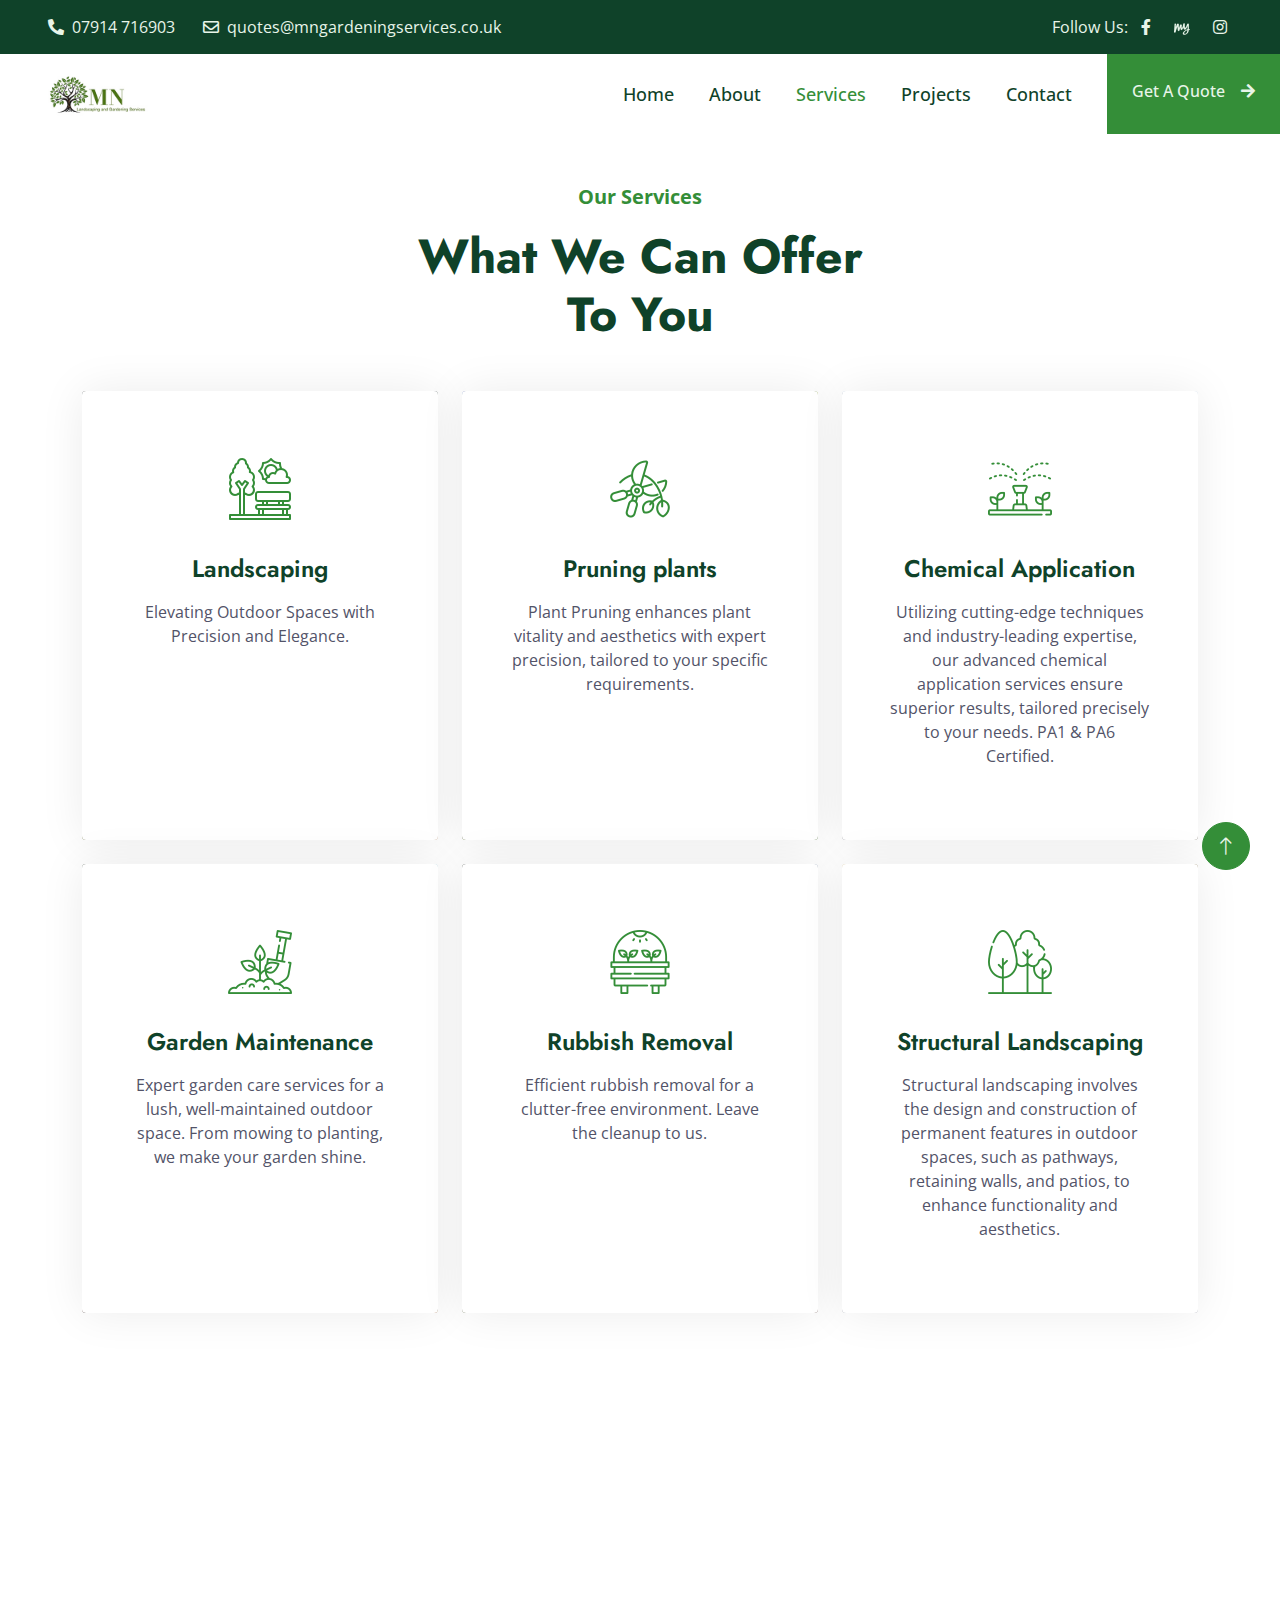
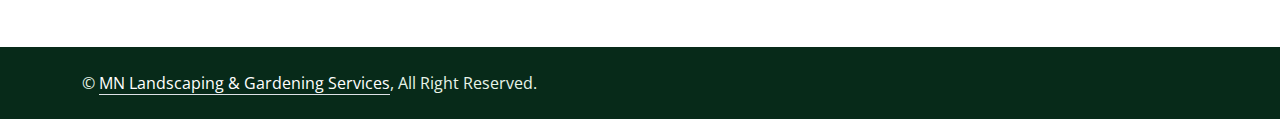
<file: service.html>
<!DOCTYPE html>
<html lang="en">

<head>
    <meta charset="utf-8">
    <title>MN Gardening</title>
    <meta content="width=device-width, initial-scale=1.0" name="viewport">
    <meta content="" name="keywords">
    <meta content="" name="description">

    <!-- Favicon -->
    <link href="img/favicon.ico" rel="icon">

    <!-- Google Web Fonts -->
    <link rel="preconnect" href="https://fonts.googleapis.com">
    <link rel="preconnect" href="https://fonts.gstatic.com" crossorigin>
    <link href="https://fonts.googleapis.com/css2?family=Jost:wght@500;600;700&family=Open+Sans:wght@400;500&display=swap" rel="stylesheet">  

    <!-- Icon Font Stylesheet -->
    <link href="https://cdnjs.cloudflare.com/ajax/libs/font-awesome/5.10.0/css/all.min.css" rel="stylesheet">
    <link href="https://cdn.jsdelivr.net/npm/bootstrap-icons@1.4.1/font/bootstrap-icons.css" rel="stylesheet">

    <!-- Libraries Stylesheet -->
    <link href="lib/animate/animate.min.css" rel="stylesheet">
    <link href="lib/owlcarousel/assets/owl.carousel.min.css" rel="stylesheet">
    <link href="lib/lightbox/css/lightbox.min.css" rel="stylesheet">

    <!-- Customized Bootstrap Stylesheet -->
    <link href="css/bootstrap.min.css" rel="stylesheet">

    <!-- Template Stylesheet -->
    <link href="css/style.css" rel="stylesheet">
</head>

<body>
    <!-- Spinner Start -->
    <div id="spinner" class="show bg-white position-fixed translate-middle w-100 vh-100 top-50 start-50 d-flex align-items-center justify-content-center">
        <div class="spinner-border text-primary" role="status" style="width: 3rem; height: 3rem;"></div>
    </div>
    <!-- Spinner End -->


    <!-- Topbar Start -->
    <div class="container-fluid bg-dark text-light px-0 py-2">
        <div class="row gx-0 d-none d-lg-flex">
            <div class="col-lg-7 px-5 text-start">
                <div class="h-100 d-inline-flex align-items-center me-4">
                    <span class="fa fa-phone-alt me-2"></span>
                    <span>07914 716903</span>
                </div>
                <div class="h-100 d-inline-flex align-items-center">
                    <span class="far fa-envelope me-2"></span>
                    <span>quotes@mngardeningservices.co.uk</span>
                </div>
            </div>
            <div class="col-lg-5 px-5 text-end">
                <div class="h-100 d-inline-flex align-items-center mx-n2">
                    <span>Follow Us:</span>
                    <a class="btn btn-link text-light" href="https://www.facebook.com/profile.php?id=100090600534468"><i class="fab fa-facebook-f"></i></a>
                    <a class="custombtn" href="https://www.mybuilder.com/profile/view/mn_landscaping_and_gardening_services"><img src="img/icon/mybuilder.png" ></a>
                    <a class="btn btn-link text-light" href="https://www.instagram.com/mn_landscapinggardening?igsh=aWc1aXcyc3dtcWZ4"><i class="fab fa-instagram"></i></a>
                </div>
            </div>
        </div>
    </div>
    <!-- Topbar End -->


    <!-- Navbar Start -->
    <nav class="navbar navbar-expand-lg bg-white navbar-light sticky-top p-0">
        <a href="index.html" class="navbar-brand d-flex align-items-center px-4 px-lg-5">
            <img class="navbar-logo" src="img/mnwebmain.jpg" alt="Image">
        </a>
        <button type="button" class="navbar-toggler me-4" data-bs-toggle="collapse" data-bs-target="#navbarCollapse">
            <span class="navbar-toggler-icon"></span>
        </button>
        <div class="collapse navbar-collapse" id="navbarCollapse">
            <div class="navbar-nav ms-auto p-4 p-lg-0">
                <a href="index.html" class="nav-item nav-link">Home</a>
                <a href="about.html" class="nav-item nav-link">About</a>
                <a href="service.html" class="nav-item nav-link active">Services</a>
                <a href="project.html" class="nav-item nav-link">Projects</a>
                <a href="contact.html" class="nav-item nav-link">Contact</a>
            </div>
            <a href="" class="btn btn-primary py-4 px-lg-4 rounded-0 d-none d-lg-block">Get A Quote<i class="fa fa-arrow-right ms-3"></i></a>
        </div>
    </nav>


    <!-- Service Start -->
    <div class="container-xxl py-5">
        <div class="container">
            <div class="text-center mx-auto wow fadeInUp" data-wow-delay="0.1s" style="max-width: 500px;">
                <p class="fs-5 fw-bold text-primary">Our Services</p>
                <h1 class="display-5 mb-5">What We Can Offer To You</h1>
            </div>
            <div class="row g-4">
                <div class="col-lg-4 col-md-6 wow fadeInUp" data-wow-delay="0.1s">
                    <div class="service-item rounded d-flex h-100">
                        <div class="service-img rounded">
                            <img class="img-fluid" src="img/landscaping.jpg" alt="">
                        </div>
                        <div class="service-text rounded p-5">
                            <div class="btn-square rounded-circle mx-auto mb-3">
                                <img class="img-fluid" src="img/icon/icon-3.png" alt="Icon">
                            </div>
                            <h4 class="mb-3">Landscaping</h4>
                            <p class="mb-4"> Elevating Outdoor Spaces with Precision and Elegance.</p>
                        </div>
                    </div>
                </div>
                <div class="col-lg-4 col-md-6 wow fadeInUp" data-wow-delay="0.3s">
                    <div class="service-item rounded d-flex h-100">
                        <div class="service-img rounded">
                            <img class="img-fluid" src="img/pruning.jpg" alt="">
                        </div>
                        <div class="service-text rounded p-5">
                            <div class="btn-square rounded-circle mx-auto mb-3">
                                <img class="img-fluid" src="img/icon/icon-6.png" alt="Icon">
                            </div>
                            <h4 class="mb-3">Pruning plants</h4>
                            <p class="mb-4">Plant Pruning enhances plant vitality and aesthetics with expert precision, tailored to your specific requirements.</p>
                        </div>
                    </div>
                </div>
                <div class="col-lg-4 col-md-6 wow fadeInUp" data-wow-delay="0.5s">
                    <div class="service-item rounded d-flex h-100">
                        <div class="service-img rounded">
                            <img class="img-fluid" src="img/Chemical.jpg" alt="">
                        </div>
                        <div class="service-text rounded p-5">
                            <div class="btn-square rounded-circle mx-auto mb-3">
                                <img class="img-fluid" src="img/icon/icon-5.png" alt="Icon">
                            </div>
                            <h4 class="mb-3">Chemical Application</h4>
                            <p class="mb-4">Utilizing cutting-edge techniques and industry-leading expertise, our advanced chemical application services ensure superior results, tailored precisely to your needs. PA1 & PA6 Certified.</p>
                        </div>
                    </div>
                </div>
                <div class="col-lg-4 col-md-6 wow fadeInUp" data-wow-delay="0.1s">
                    <div class="service-item rounded d-flex h-100">
                        <div class="service-img rounded">
                            <img class="img-fluid" src="img/gardenmaintain.jpg" alt="">
                        </div>
                        <div class="service-text rounded p-5">
                            <div class="btn-square rounded-circle mx-auto mb-3">
                                <img class="img-fluid" src="img/icon/icon-4.png" alt="Icon">
                            </div>
                            <h4 class="mb-3">Garden Maintenance </h4>
                            <p class="mb-4">Expert garden care services for a lush, well-maintained outdoor space. From mowing to planting, we make your garden shine.</p>
                        </div>
                    </div>
                </div>
                <div class="col-lg-4 col-md-6 wow fadeInUp" data-wow-delay="0.3s">
                    <div class="service-item rounded d-flex h-100">
                        <div class="service-img rounded">
                            <img class="img-fluid" src="img/cleanup.jpg" alt="">
                        </div>
                        <div class="service-text rounded p-5">
                            <div class="btn-square rounded-circle mx-auto mb-3">
                                <img class="img-fluid" src="img/icon/icon-8.png" alt="Icon">
                            </div>
                            <h4 class="mb-3">Rubbish Removal</h4>
                            <p class="mb-4">Efficient rubbish removal for a clutter-free environment. Leave the cleanup to us.</p>
                        </div>
                    </div>
                </div>
                <div class="col-lg-4 col-md-6 wow fadeInUp" data-wow-delay="0.5s">
                    <div class="service-item rounded d-flex h-100">
                        <div class="service-img rounded">
                            <img class="img-fluid" src="img/structural.jpg" alt="">
                        </div>
                        <div class="service-text rounded p-5">
                            <div class="btn-square rounded-circle mx-auto mb-3">
                                <img class="img-fluid" src="img/icon/icon-2.png" alt="Icon">
                            </div>
                            <h4 class="mb-3">Structural Landscaping</h4>
                            <p class="mb-4">Structural landscaping involves the design and construction of permanent features in outdoor spaces, such as pathways, retaining walls, and patios, to enhance functionality and aesthetics.</p>
                        </div>
                    </div>
                </div>
            </div>
        </div>
    </div>
    <!-- Service End -->



    <!-- Footer Start -->
    <div class="container-fluid bg-dark text-light footer mt-5 py-5 wow fadeIn" data-wow-delay="0.1s">
        <div class="container py-5">
            <div class="row g-5">
                <div class="col-lg-3 col-md-6">
                    <div class="d-flex pt-2">
                        <a class="btn btn-square btn-outline-light rounded-circle me-2" href=""><img src="img/icon/mybuilder.png" ></a></a>
                        <a class="btn btn-square btn-outline-light rounded-circle me-2" href=""><i class="fab fa-facebook-f"></i></a>
                        <a class="btn btn-square btn-outline-light rounded-circle me-2" href=""><i class="fab fa-instagram"></i></a>
                    </div>
                </div>
            </div>
        </div>
    </div>
    <!-- Footer End -->


    <!-- Copyright Start -->
    <div class="container-fluid copyright py-4">
        <div class="container">
            <div class="row">
                <div class="col-md-6 text-center text-md-start mb-3 mb-md-0">
                    &copy; <a class="border-bottom" href="#">MN Landscaping & Gardening Services</a>, All Right Reserved.
                </div>
            </div>
        </div>
    </div>
    <!-- Copyright End -->


    <!-- Back to Top -->
    <a href="#" class="btn btn-lg btn-primary btn-lg-square rounded-circle back-to-top"><i class="bi bi-arrow-up"></i></a>


    <!-- JavaScript Libraries -->
    <script src="https://code.jquery.com/jquery-3.4.1.min.js"></script>
    <script src="https://cdn.jsdelivr.net/npm/bootstrap@5.0.0/dist/js/bootstrap.bundle.min.js"></script>
    <script src="lib/wow/wow.min.js"></script>
    <script src="lib/easing/easing.min.js"></script>
    <script src="lib/waypoints/waypoints.min.js"></script>
    <script src="lib/owlcarousel/owl.carousel.min.js"></script>
    <script src="lib/counterup/counterup.min.js"></script>
    <script src="lib/parallax/parallax.min.js"></script>
    <script src="lib/isotope/isotope.pkgd.min.js"></script>
    <script src="lib/lightbox/js/lightbox.min.js"></script>

    <!-- Template Javascript -->
    <script src="js/main.js"></script>
</body>

</html>
</file>
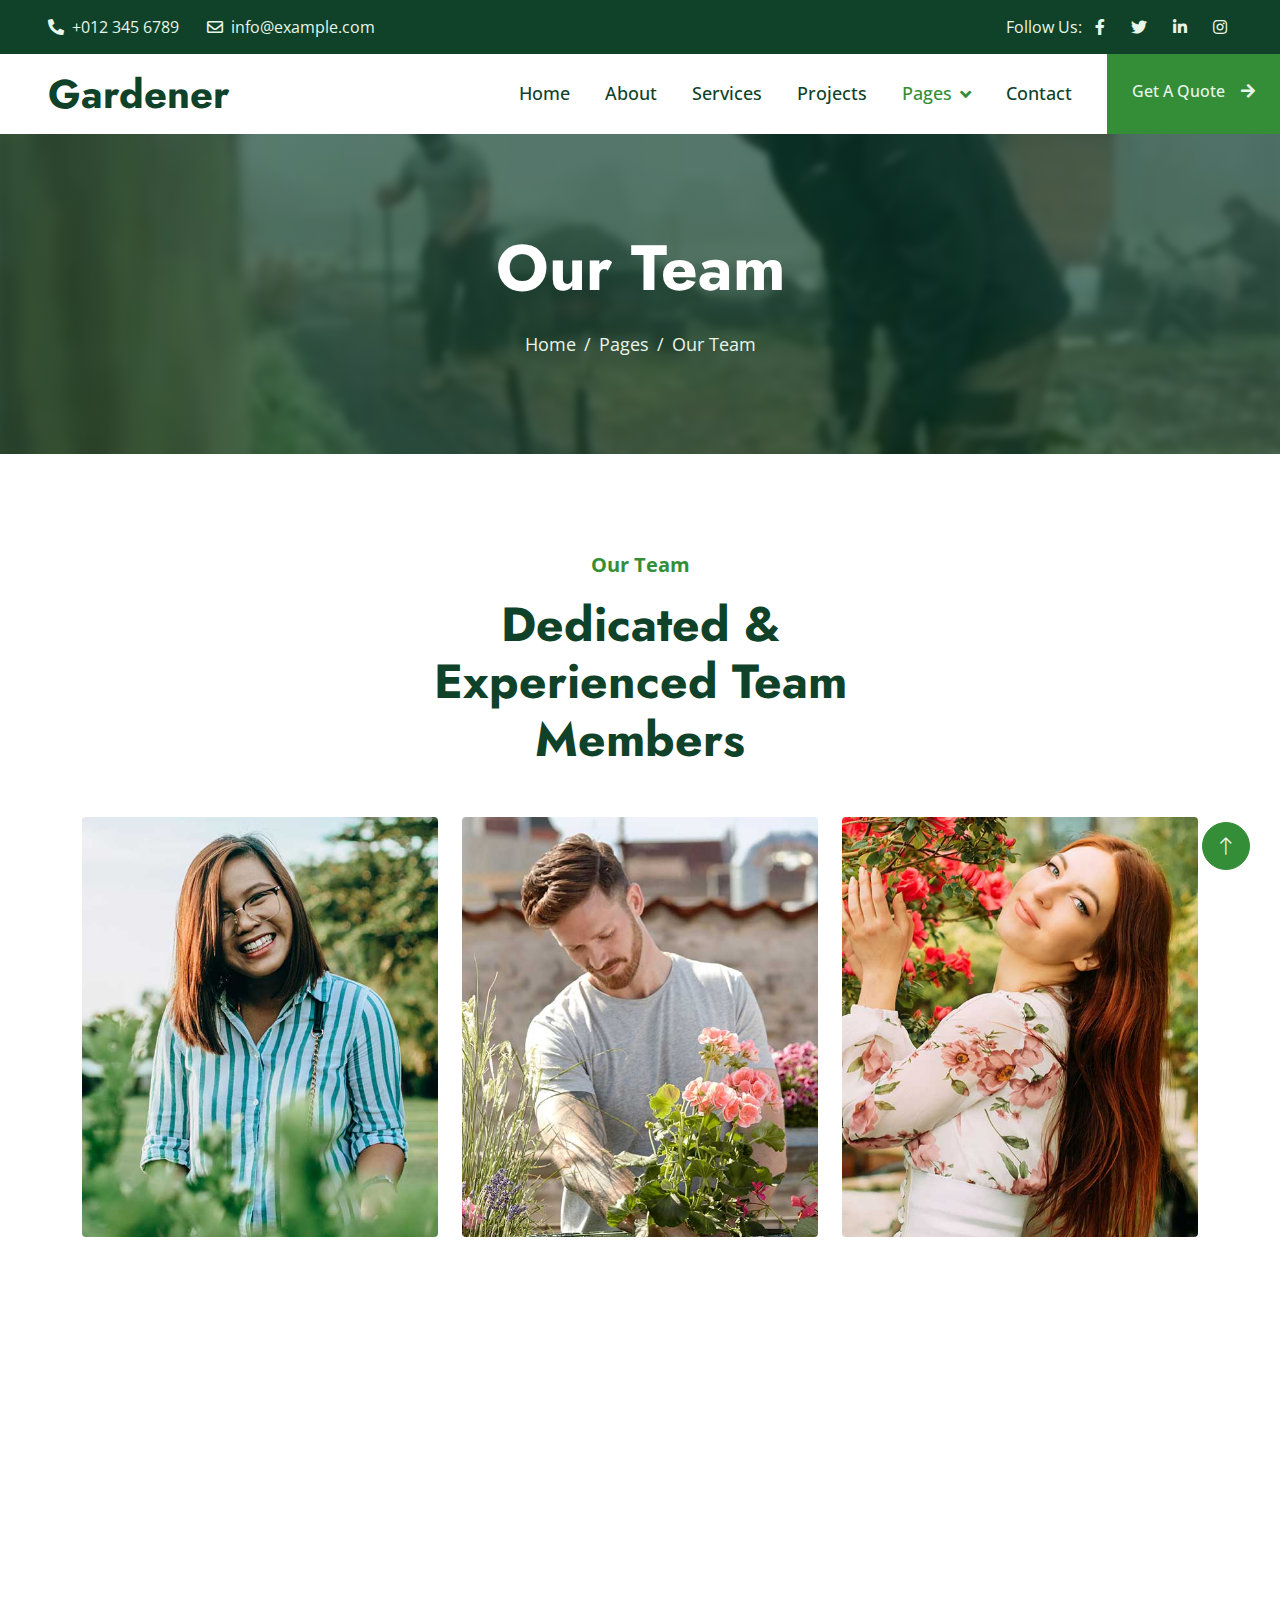
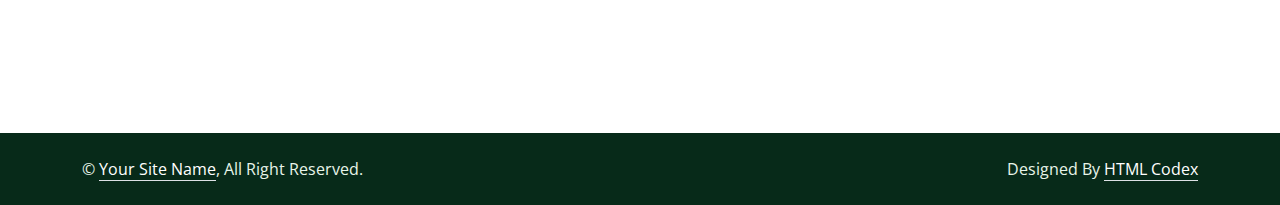
<file: team.html>
<!DOCTYPE html>
<html lang="en">

<head>
    <meta charset="utf-8">
    <title>Gardener - Gardening Website Template</title>
    <meta content="width=device-width, initial-scale=1.0" name="viewport">
    <meta content="" name="keywords">
    <meta content="" name="description">

    <!-- Favicon -->
    <link href="img/favicon.ico" rel="icon">

    <!-- Google Web Fonts -->
    <link rel="preconnect" href="https://fonts.googleapis.com">
    <link rel="preconnect" href="https://fonts.gstatic.com" crossorigin>
    <link href="https://fonts.googleapis.com/css2?family=Jost:wght@500;600;700&family=Open+Sans:wght@400;500&display=swap" rel="stylesheet">  

    <!-- Icon Font Stylesheet -->
    <link href="https://cdnjs.cloudflare.com/ajax/libs/font-awesome/5.10.0/css/all.min.css" rel="stylesheet">
    <link href="https://cdn.jsdelivr.net/npm/bootstrap-icons@1.4.1/font/bootstrap-icons.css" rel="stylesheet">

    <!-- Libraries Stylesheet -->
    <link href="lib/animate/animate.min.css" rel="stylesheet">
    <link href="lib/owlcarousel/assets/owl.carousel.min.css" rel="stylesheet">
    <link href="lib/lightbox/css/lightbox.min.css" rel="stylesheet">

    <!-- Customized Bootstrap Stylesheet -->
    <link href="css/bootstrap.min.css" rel="stylesheet">

    <!-- Template Stylesheet -->
    <link href="css/style.css" rel="stylesheet">
</head>

<body>
    <!-- Spinner Start -->
    <div id="spinner" class="show bg-white position-fixed translate-middle w-100 vh-100 top-50 start-50 d-flex align-items-center justify-content-center">
        <div class="spinner-border text-primary" role="status" style="width: 3rem; height: 3rem;"></div>
    </div>
    <!-- Spinner End -->


    <!-- Topbar Start -->
    <div class="container-fluid bg-dark text-light px-0 py-2">
        <div class="row gx-0 d-none d-lg-flex">
            <div class="col-lg-7 px-5 text-start">
                <div class="h-100 d-inline-flex align-items-center me-4">
                    <span class="fa fa-phone-alt me-2"></span>
                    <span>+012 345 6789</span>
                </div>
                <div class="h-100 d-inline-flex align-items-center">
                    <span class="far fa-envelope me-2"></span>
                    <span>info@example.com</span>
                </div>
            </div>
            <div class="col-lg-5 px-5 text-end">
                <div class="h-100 d-inline-flex align-items-center mx-n2">
                    <span>Follow Us:</span>
                    <a class="btn btn-link text-light" href=""><i class="fab fa-facebook-f"></i></a>
                    <a class="btn btn-link text-light" href=""><i class="fab fa-twitter"></i></a>
                    <a class="btn btn-link text-light" href=""><i class="fab fa-linkedin-in"></i></a>
                    <a class="btn btn-link text-light" href=""><i class="fab fa-instagram"></i></a>
                </div>
            </div>
        </div>
    </div>
    <!-- Topbar End -->


    <!-- Navbar Start -->
    <nav class="navbar navbar-expand-lg bg-white navbar-light sticky-top p-0">
        <a href="index.html" class="navbar-brand d-flex align-items-center px-4 px-lg-5">
            <h1 class="m-0">Gardener</h1>
        </a>
        <button type="button" class="navbar-toggler me-4" data-bs-toggle="collapse" data-bs-target="#navbarCollapse">
            <span class="navbar-toggler-icon"></span>
        </button>
        <div class="collapse navbar-collapse" id="navbarCollapse">
            <div class="navbar-nav ms-auto p-4 p-lg-0">
                <a href="index.html" class="nav-item nav-link">Home</a>
                <a href="about.html" class="nav-item nav-link">About</a>
                <a href="service.html" class="nav-item nav-link">Services</a>
                <a href="project.html" class="nav-item nav-link">Projects</a>
                <div class="nav-item dropdown">
                    <a href="#" class="nav-link dropdown-toggle active" data-bs-toggle="dropdown">Pages</a>
                    <div class="dropdown-menu bg-light m-0">
                        <a href="feature.html" class="dropdown-item">Features</a>
                        <a href="quote.html" class="dropdown-item">Free Quote</a>
                        <a href="team.html" class="dropdown-item active">Our Team</a>
                        <a href="testimonial.html" class="dropdown-item">Testimonial</a>
                        <a href="404.html" class="dropdown-item">404 Page</a>
                    </div>
                </div>
                <a href="contact.html" class="nav-item nav-link">Contact</a>
            </div>
            <a href="" class="btn btn-primary py-4 px-lg-4 rounded-0 d-none d-lg-block">Get A Quote<i class="fa fa-arrow-right ms-3"></i></a>
        </div>
    </nav>
    <!-- Navbar End -->


    <!-- Page Header Start -->
    <div class="container-fluid page-header py-5 mb-5 wow fadeIn" data-wow-delay="0.1s">
        <div class="container text-center py-5">
            <h1 class="display-3 text-white mb-4 animated slideInDown">Our Team</h1>
            <nav aria-label="breadcrumb animated slideInDown">
                <ol class="breadcrumb justify-content-center mb-0">
                    <li class="breadcrumb-item"><a href="#">Home</a></li>
                    <li class="breadcrumb-item"><a href="#">Pages</a></li>
                    <li class="breadcrumb-item active" aria-current="page">Our Team</li>
                </ol>
            </nav>
        </div>
    </div>
    <!-- Page Header End -->


    <!-- Team Start -->
    <div class="container-xxl py-5">
        <div class="container">
            <div class="text-center mx-auto wow fadeInUp" data-wow-delay="0.1s" style="max-width: 500px;">
                <p class="fs-5 fw-bold text-primary">Our Team</p>
                <h1 class="display-5 mb-5">Dedicated & Experienced Team Members</h1>
            </div>
            <div class="row g-4">
                <div class="col-lg-4 col-md-6 wow fadeInUp" data-wow-delay="0.1s">
                    <div class="team-item rounded">
                        <img class="img-fluid" src="img/team-1.jpg" alt="">
                        <div class="team-text">
                            <h4 class="mb-0">Doris Jordan</h4>
                            <p class="text-primary">Landscape Designer</p>
                            <div class="team-social d-flex">
                                <a class="btn btn-square rounded-circle me-2" href=""><i class="fab fa-facebook-f"></i></a>
                                <a class="btn btn-square rounded-circle me-2" href=""><i class="fab fa-twitter"></i></a>
                                <a class="btn btn-square rounded-circle me-2" href=""><i class="fab fa-instagram"></i></a>
                            </div>
                        </div>
                    </div>
                </div>
                <div class="col-lg-4 col-md-6 wow fadeInUp" data-wow-delay="0.3s">
                    <div class="team-item rounded">
                        <img class="img-fluid" src="img/team-2.jpg" alt="">
                        <div class="team-text">
                            <h4 class="mb-0">Johnny Ramirez</h4>
                            <p class="text-primary">Garden Designer</p>
                            <div class="team-social d-flex">
                                <a class="btn btn-square rounded-circle me-2" href=""><i class="fab fa-facebook-f"></i></a>
                                <a class="btn btn-square rounded-circle me-2" href=""><i class="fab fa-twitter"></i></a>
                                <a class="btn btn-square rounded-circle me-2" href=""><i class="fab fa-instagram"></i></a>
                            </div>
                        </div>
                    </div>
                </div>
                <div class="col-lg-4 col-md-6 wow fadeInUp" data-wow-delay="0.5s">
                    <div class="team-item rounded">
                        <img class="img-fluid" src="img/team-3.jpg" alt="">
                        <div class="team-text">
                            <h4 class="mb-0">Diana Wagner</h4>
                            <p class="text-primary">Senior Gardener</p>
                            <div class="team-social d-flex">
                                <a class="btn btn-square rounded-circle me-2" href=""><i class="fab fa-facebook-f"></i></a>
                                <a class="btn btn-square rounded-circle me-2" href=""><i class="fab fa-twitter"></i></a>
                                <a class="btn btn-square rounded-circle me-2" href=""><i class="fab fa-instagram"></i></a>
                            </div>
                        </div>
                    </div>
                </div>
            </div>
        </div>
    </div>
    <!-- Team End -->


    <!-- Footer Start -->
    <div class="container-fluid bg-dark text-light footer mt-5 py-5 wow fadeIn" data-wow-delay="0.1s">
        <div class="container py-5">
            <div class="row g-5">
                <div class="col-lg-3 col-md-6">
                    <h4 class="text-white mb-4">Our Office</h4>
                    <p class="mb-2"><i class="fa fa-map-marker-alt me-3"></i>123 Street, New York, USA</p>
                    <p class="mb-2"><i class="fa fa-phone-alt me-3"></i>+012 345 67890</p>
                    <p class="mb-2"><i class="fa fa-envelope me-3"></i>info@example.com</p>
                    <div class="d-flex pt-2">
                        <a class="btn btn-square btn-outline-light rounded-circle me-2" href=""><i class="fab fa-twitter"></i></a>
                        <a class="btn btn-square btn-outline-light rounded-circle me-2" href=""><i class="fab fa-facebook-f"></i></a>
                        <a class="btn btn-square btn-outline-light rounded-circle me-2" href=""><i class="fab fa-youtube"></i></a>
                        <a class="btn btn-square btn-outline-light rounded-circle me-2" href=""><i class="fab fa-linkedin-in"></i></a>
                    </div>
                </div>
                <div class="col-lg-3 col-md-6">
                    <h4 class="text-white mb-4">Services</h4>
                    <a class="btn btn-link" href="">Landscaping</a>
                    <a class="btn btn-link" href="">Pruning plants</a>
                    <a class="btn btn-link" href="">Urban Gardening</a>
                    <a class="btn btn-link" href="">Garden Maintenance</a>
                    <a class="btn btn-link" href="">Green Technology</a>
                </div>
                <div class="col-lg-3 col-md-6">
                    <h4 class="text-white mb-4">Quick Links</h4>
                    <a class="btn btn-link" href="">About Us</a>
                    <a class="btn btn-link" href="">Contact Us</a>
                    <a class="btn btn-link" href="">Our Services</a>
                    <a class="btn btn-link" href="">Terms & Condition</a>
                    <a class="btn btn-link" href="">Support</a>
                </div>
                <div class="col-lg-3 col-md-6">
                    <h4 class="text-white mb-4">Newsletter</h4>
                    <p>Dolor amet sit justo amet elitr clita ipsum elitr est.</p>
                    <div class="position-relative w-100">
                        <input class="form-control bg-light border-light w-100 py-3 ps-4 pe-5" type="text" placeholder="Your email">
                        <button type="button" class="btn btn-primary py-2 position-absolute top-0 end-0 mt-2 me-2">SignUp</button>
                    </div>
                </div>
            </div>
        </div>
    </div>
    <!-- Footer End -->


    <!-- Copyright Start -->
    <div class="container-fluid copyright py-4">
        <div class="container">
            <div class="row">
                <div class="col-md-6 text-center text-md-start mb-3 mb-md-0">
                    &copy; <a class="border-bottom" href="#">Your Site Name</a>, All Right Reserved.
                </div>
                <div class="col-md-6 text-center text-md-end">
                    <!--/*** This template is free as long as you keep the footer author’s credit link/attribution link/backlink. If you'd like to use the template without the footer author’s credit link/attribution link/backlink, you can purchase the Credit Removal License from "https://htmlcodex.com/credit-removal". Thank you for your support. ***/-->
                    Designed By <a class="border-bottom" href="https://htmlcodex.com">HTML Codex</a>
                </div>
            </div>
        </div>
    </div>
    <!-- Copyright End -->


    <!-- Back to Top -->
    <a href="#" class="btn btn-lg btn-primary btn-lg-square rounded-circle back-to-top"><i class="bi bi-arrow-up"></i></a>


    <!-- JavaScript Libraries -->
    <script src="https://code.jquery.com/jquery-3.4.1.min.js"></script>
    <script src="https://cdn.jsdelivr.net/npm/bootstrap@5.0.0/dist/js/bootstrap.bundle.min.js"></script>
    <script src="lib/wow/wow.min.js"></script>
    <script src="lib/easing/easing.min.js"></script>
    <script src="lib/waypoints/waypoints.min.js"></script>
    <script src="lib/owlcarousel/owl.carousel.min.js"></script>
    <script src="lib/counterup/counterup.min.js"></script>
    <script src="lib/parallax/parallax.min.js"></script>
    <script src="lib/isotope/isotope.pkgd.min.js"></script>
    <script src="lib/lightbox/js/lightbox.min.js"></script>

    <!-- Template Javascript -->
    <script src="js/main.js"></script>
</body>

</html>
</file>
<file: css/style.css>
/********** Template CSS **********/
:root {
    --primary: #348E38;
    --secondary: #525368;
    --light: #E8F5E9;
    --dark: #0F4229;
}

.back-to-top {
    position: fixed;
    display: none;
    right: 30px;
    bottom: 30px;
    z-index: 99;
}

h1,
.h1,
h2,
.h2,
.fw-bold {
    font-weight: 700 !important;
}

h3,
.h3,
h4,
.h4,
.fw-medium {
    font-weight: 600 !important;
}

h5,
.h5,
h6,
.h6,
.fw-semi-bold {
    font-weight: 500 !important;
}


/*** Spinner ***/
#spinner {
    opacity: 0;
    visibility: hidden;
    transition: opacity .5s ease-out, visibility 0s linear .5s;
    z-index: 99999;
}

#spinner.show {
    transition: opacity .5s ease-out, visibility 0s linear 0s;
    visibility: visible;
    opacity: 1;
}


/*** Button ***/
.btn {
    transition: .5s;
    font-weight: 500;
}

.navbar-logo {
    width: 100px; /* Adjust the width as needed */
}

.btn-primary,
.btn-outline-primary:hover {
    color: var(--light);
}

.btn-square {
    width: 38px;
    height: 38px;
}

.btn-sm-square {
    width: 32px;
    height: 32px;
}

.btn-lg-square {
    width: 48px;
    height: 48px;
}

.btn-square,
.btn-sm-square,
.btn-lg-square {
    padding: 0;
    display: flex;
    align-items: center;
    justify-content: center;
    font-weight: normal;
}


/*** Navbar ***/
.navbar.sticky-top {
    top: -100px;
    transition: .5s;
}

.navbar .navbar-brand,
.navbar a.btn {
    height: 80px
}

.custombtn {
    display: inline-block;
    color: #ffffff; /* Change to your desired text color */
    border: none;
    margin-left: 10px;
    margin-right: 10px;
    border-radius: 5px;
    text-decoration: none;
  }

.navbar .navbar-nav .nav-link {
    margin-right: 35px;
    padding: 25px 0;
    color: var(--dark);
    font-size: 18px;
    font-weight: 500;
    outline: none;
}

.navbar .navbar-nav .nav-link:hover,
.navbar .navbar-nav .nav-link.active {
    color: var(--primary);
}

.navbar .dropdown-toggle::after {
    border: none;
    content: "\f107";
    font-family: "Font Awesome 5 Free";
    font-weight: 900;
    vertical-align: middle;
    margin-left: 8px;
}

@media (max-width: 991.98px) {
    .navbar .navbar-nav .nav-link  {
        margin-right: 0;
        padding: 10px 0;
    }

    .navbar .navbar-nav {
        border-top: 1px solid #EEEEEE;
    }
}

@media (min-width: 992px) {
    .navbar .nav-item .dropdown-menu {
        display: block;
        border: none;
        margin-top: 0;
        top: 150%;
        opacity: 0;
        visibility: hidden;
        transition: .5s;
    }

    .navbar .nav-item:hover .dropdown-menu {
        top: 100%;
        visibility: visible;
        transition: .5s;
        opacity: 1;
    }
}


/*** Header ***/
.carousel-caption {
    top: 0;
    left: 0;
    right: 0;
    bottom: 0;
    display: flex;
    align-items: center;
    justify-content: center;
    text-align: center;
    background: rgba(15, 66, 41, .6);
    z-index: 1;
}

.carousel-control-prev,
.carousel-control-next {
    width: 15%;
}

.carousel-control-prev-icon,
.carousel-control-next-icon {
    width: 3rem;
    height: 3rem;
    border-radius: 3rem;
    background-color: var(--primary);
    border: 10px solid var(--primary);
}

@media (max-width: 768px) {
    #header-carousel .carousel-item {
        position: relative;
        min-height: 450px;
    }
    
    #header-carousel .carousel-item img {
        position: absolute;
        width: 100%;
        height: 100%;
        object-fit: cover;
    }
}

.page-header {
    background: linear-gradient(rgba(15, 66, 41, .6), rgba(15, 66, 41, .6)), url(../img/magicwork.jpg) center center no-repeat;
    background-size: cover;
}

.page-header .breadcrumb-item+.breadcrumb-item::before {
    color: var(--light);
}

.page-header .breadcrumb-item,
.page-header .breadcrumb-item a {
    font-size: 18px;
    color: var(--light);
}


/*** Top Feature ***/
@media (min-width: 991.98px) {
    .top-feature {
        position: relative;
        margin-top: -80px;
        z-index: 1;
    }
}


/*** Facts & Quote ***/
.facts,
.quote {
    background: rgba(15, 66, 41, .6);
}


/*** Service ***/
.service-item {
    position: relative;
    text-align: center;
}

.service-item .service-img {
    position: absolute;
    width: 100%;
    height: 100%;
    top: 0;
    left: 0;
    overflow: hidden;
    z-index: -1;
}

.service-item .service-img img {
    position: absolute;
    width: 100%;
    height: 100%;
    left: 0;
    object-fit: cover;
    transform: scale(1.2);
    transition: .3s;
    z-index: -1;
}

.service-item:hover .service-img img {
    transform: scale(1);
}

.service-item .service-text {
    background: #FFFFFF;
    box-shadow: 0 0 45px rgba(0, 0, 0, .08);
    transition: .3s;
}

.service-item:hover .service-text {
    background: rgba(15, 66, 41, .6);
}

.service-item .service-text h4,
.service-item .service-text p {
    transition: .3;
}

.service-item:hover .service-text h4 {
    color: #FFFFFF;
}

.service-item:hover .service-text p {
    color: var(--light);
}

.service-item .service-text .btn-square {
    width: 100px;
    height: 100px;
    background: transparent;
    transition: .5s;
}

.service-item:hover .service-text .btn-square {
    background: var(--light);
}

.service-item .service-text .btn {
    width: 31px;
    height: 31px;
    display: inline-flex;
    align-items: center;
    color: var(--dark);
    background: var(--light);
    white-space: nowrap;
    overflow: hidden;
    transition: .3s;
}

.service-item:hover .service-text .btn {
    width: 112px;
}


/*** Project Portfolio ***/
#portfolio-flters {
    display: inline-block;
    background: var(--light);
    padding: 10px 15px;
}

#portfolio-flters li {
    display: inline-block;
    font-weight: 500;
    color: var(--primary);
    cursor: pointer;
    transition: .5s;
    border-bottom: 2px solid transparent;
}

#portfolio-flters li:hover,
#portfolio-flters li.active {
    color: var(--dark);
    border-color: var(--dark);
}

.portfolio-inner {
    position: relative;
    overflow: hidden;
}

.portfolio-inner::before,
.portfolio-inner::after {
    position: absolute;
    content: "";
    width: 0;
    height: 100%;
    top: 0;
    left: 0;
    background: rgba(15, 66, 41, .6);
    transition: .5s;
}

.portfolio-inner::after {
    left: auto;
    right: 0;
}

.portfolio-inner:hover::before,
.portfolio-inner:hover::after {
    width: 50%;
}

.portfolio-inner .portfolio-text {
    position: absolute;
    width: 100%;
    height: 100%;
    top: 0;
    left: 0;
    display: flex;
    flex-direction: column;
    align-items: center;
    justify-content: center;
    transition: .5s;
    z-index: 3;
    opacity: 0;
}

.portfolio-inner:hover .portfolio-text {
    transition-delay: .3s;
    opacity: 1;
}

.portfolio-inner .portfolio-text .btn {
    background: var(--light);
    color: var(--primary);
}

.portfolio-inner .portfolio-text .btn:hover {
    background: var(--primary);
    color: var(--light);
}


/*** Team ***/
.team-item {
    position: relative;
    overflow: hidden;
}

.team-item .team-text {
    position: absolute;
    width: calc(100% - 45px);
    left: -100%;
    bottom: 45px;
    padding: 1.5rem;
    background: #FFFFFF;
    border-radius: 0 4px 4px 0;
    opacity: 0;
    transition: .5s;
}

.team-item:hover .team-text {
    left: 0;
    opacity: 1;
}

.team-item .team-social .btn {
    background: var(--light);
    color: var(--primary);
}

.team-item .team-social .btn:hover {
    background: var(--primary);
    color: var(--light);
}

.team-item .team-img .team-social {
    position: absolute;
    width: 100%;
    height: 100%;
    top: 0;
    left: 0;
    display: flex;
    align-items: center;
    justify-content: center;
    transition: .5s;
    z-index: 3;
    opacity: 0;
}

.team-item:hover .team-img .team-social {
    transition-delay: .3s;
    opacity: 1;
}


/*** Testimonial ***/

.testimonial-carousel .owl-item img {
    width: 100px;
    height: 100px;
}

.testimonial-carousel .owl-nav {
    margin-top: 30px;
    display: flex;
}

.testimonial-carousel .owl-nav .owl-prev,
.testimonial-carousel .owl-nav .owl-next {
    margin-right: 15px;
    width: 45px;
    height: 45px;
    display: flex;
    align-items: center;
    justify-content: center;
    color: var(--primary);
    background: var(--light);
    border-radius: 4px;
    font-size: 22px;
    transition: .5s;
}

.testimonial-carousel .owl-nav .owl-prev:hover,
.testimonial-carousel .owl-nav .owl-next:hover {
    background: var(--primary);
    color: var(--light);
}


/*** Footer ***/
.footer .btn.btn-link {
    display: block;
    margin-bottom: 5px;
    padding: 0;
    text-align: left;
    color: var(--light);
    font-weight: normal;
    text-transform: capitalize;
    transition: .3s;
}

.footer .btn.btn-link::before {
    position: relative;
    content: "\f105";
    font-family: "Font Awesome 5 Free";
    font-weight: 900;
    margin-right: 10px;
}

.footer .btn.btn-link:hover {
    color: var(--primary);
    letter-spacing: 1px;
    box-shadow: none;
}

.copyright {
    color: var(--light);
    background: #072A19;
}

.copyright a {
    color: #FFFFFF;
}

.copyright a:hover {
    color: var(--primary);
}
</file>
